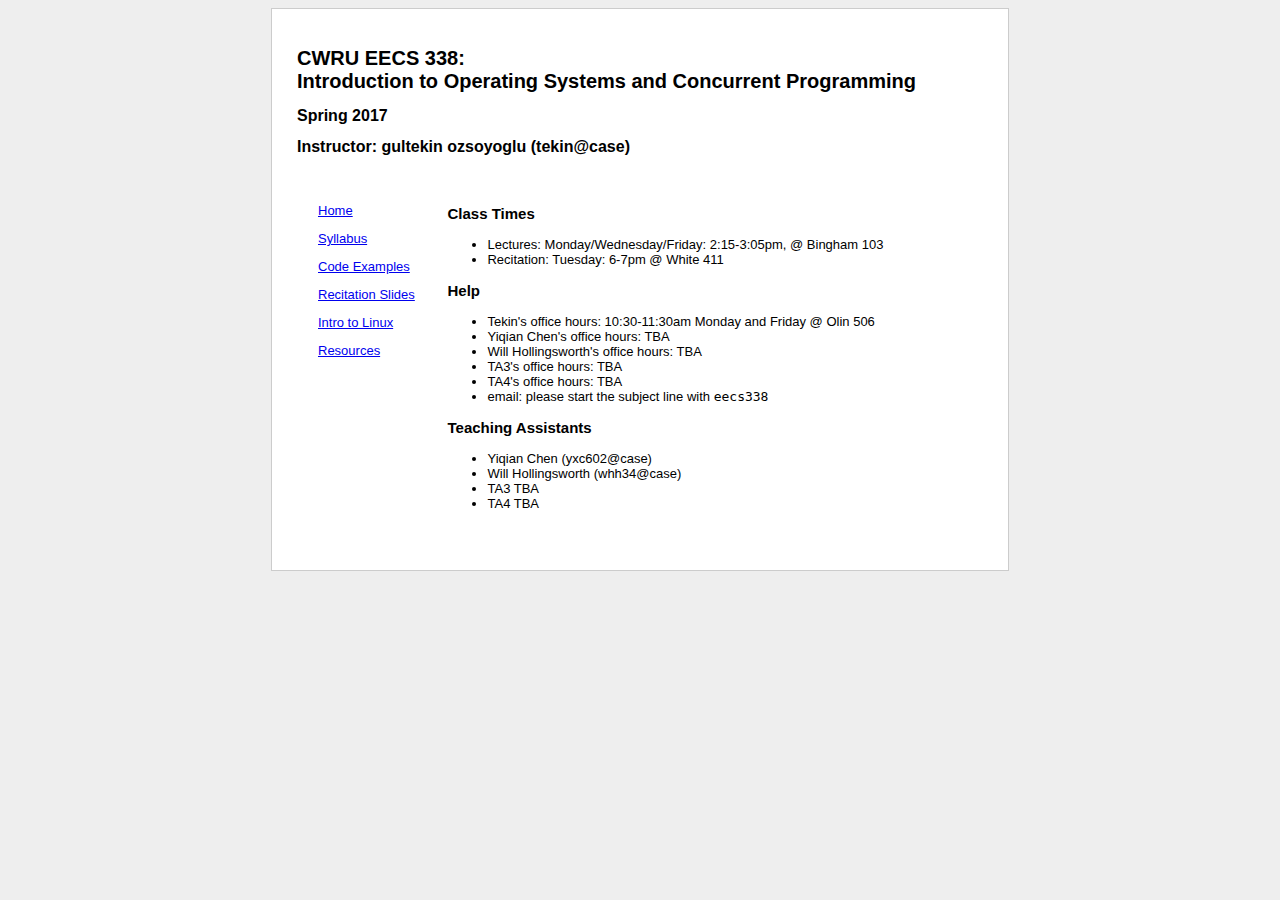
<file: index.html>
<!DOCTYPE html>
<html>
<head>
	<title>CWRU EECS 338</title>
	<link href="base-style.css" rel="stylesheet" type="text/css"/>
	<script type="text/javascript" src="nav.js"></script>
</head>
<body onLoad="nav('nav')">
<center>
	<div class="content">
		<div>
			<h1>CWRU EECS 338: <br>Introduction to Operating Systems and Concurrent Programming</h1>

			<h2>Spring 2017</h2>
            
            <h2>Instructor: gultekin ozsoyoglu (tekin@case)</h2>
            
		</div>
		<div>
			<table cellspacing="20px">
				<COLGROUP width="20%"/>
				<COLGROUP width="80%"/>
				<tr>
					<td id="nav" valign="top"></td>
					<td valign="top">
                        <h3>Class Times</h3>
                        <ul>
                            <li>Lectures: Monday/Wednesday/Friday: 2:15-3:05pm, @ Bingham 103</li>
                            <li>Recitation: Tuesday: 6-7pm @ White 411</li>                   
                        </ul>
                        <h3>Help</h3>
                        <ul>
                            <li>Tekin's office hours: 10:30-11:30am Monday and Friday @ Olin 506</li>
                            <li>Yiqian Chen's office hours: TBA</li>
                            <li>Will Hollingsworth's office hours: TBA</li> 
                            <li>TA3's office hours: TBA</li> 
			    <li>TA4's office hours: TBA</li>
                            <li>email: please start the subject line with <span style="font-family: monospace;">eecs338</span></li>
                        </ul>
                        <h3>Teaching Assistants</h3>
                        <ul>
                            <li>Yiqian Chen (yxc602@case)</li>
                            <li>Will Hollingsworth (whh34@case)</li>
                            <li>TA3 TBA</li>
			    <li>TA4 TBA</li>
                        </ul>
						<!--
						<h3>Recitation 7: ??</h3>
						<p>2015-03-03</p>
						<p>
							
						</p>
						-->
						<!--
						<h3>Recitation 6: Monitors</h3>
						<p>2015-02-24</p>
						<p>
							
						</p>
						-->
						<!--
						<h3>Recitation 5: Mutexes, Binary, and Non-binary Semaphores</h3>
						<p>2015-02-17</p>
						<p>
							
						</p>
						-->
						<!--
						<h3>Recitation 4: Named and Unnamed Pipes</h3>
						<p>2015-02-10</p>
						<p>
							
						</p>
						-->
            <!--
						<h3>Recitation 3: Source Code, Makefiles, and System calls: fork and exec</h3>
						<p>2015-02-03</p>
						<p>
							
						</p>
					   -->
            <!--
						<h3>Recitation 2: Basic knowledge about C and linux</h3>
						<p>2015-01-27</p>
						<p>
							
						</p>
            -->
            <!--
						<h3>Recitation 1: Introduction to EECS 338 and how to be successful in the course</h3>
						<p>2015-01-20</p>
						<p>
							
						</p>
            -->
            <!--
                        <h3>Recitation Examples</h3>
                        <p>
                            Examples from recitations will be uploaded to <a href=https://github.com/cwru-eecs338/cwru-eecs338.github.com/tree/master/relevant%20materials>GitHub</a>. Additional lecture notes, when made available, will be found on this page.
                        </p>


						<h3>Summary</h3>

						<p>
							This site will be updated with materials for the course during the
							semester.
							Currently, any code will be hosted at <a
								href="https://github.com/cwru-eecs338">GitHub</a>
							for easy access. </p>
            -->
					</td>
				</tr>
			</table>
		</div>
	</div>
</center>
</body>
</html>
</file>
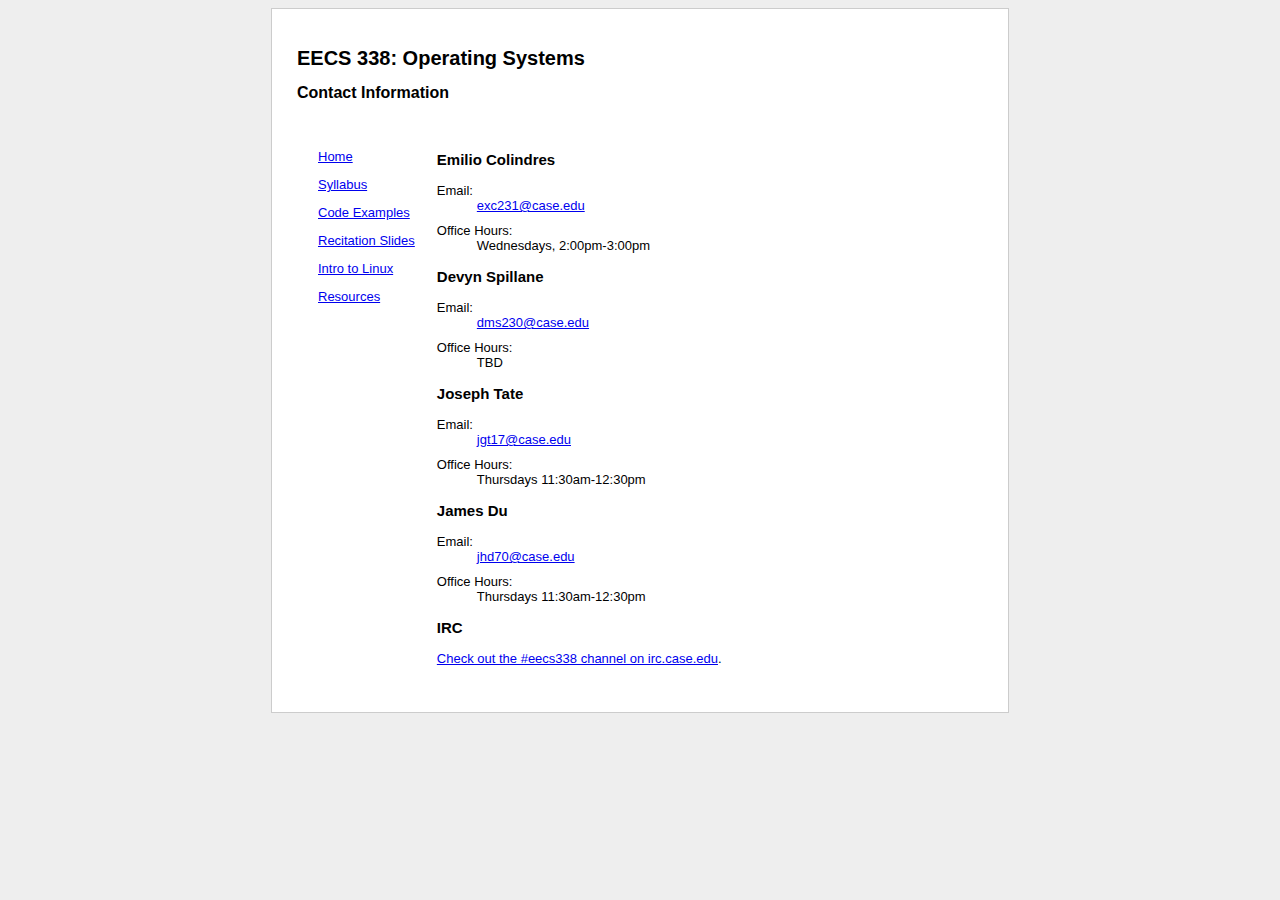
<file: contact.html>
<!DOCTYPE html>
<html>
<head>
	<title>EECS 338, Fall 2015: Contact Info</title>
	<link href="base-style.css" rel="stylesheet" type="text/css"/>
	<script type="text/javascript" src="nav.js"></script>
</head>
<body onLoad="nav('nav')">
<center>
	<div class="content">
		<div>
			<h1>EECS 338: Operating Systems</h1>

			<h2>Contact Information</h2>
		</div>
		<div>
			<table cellspacing="20px">
				<COLGROUP width="20%"/>
				<COLGROUP width="80%"/>
				<tr>
					<td id="nav" valign="top"></td>
					<td valign="top">
						<h3>Emilio Colindres</a></h3>
						<dl>
							<dt>Email:</dt>
							<dd><a href="mailto:exc231@case.edu">exc231@case.edu</a></dd>
							<dt>Office Hours:</dt>
							<dd>Wednesdays, 2:00pm-3:00pm</dd>
						</dl>
						<h3>Devyn Spillane</h3>
						<dl>
							<dt>Email:</dt>
							<dd><a href="mailto:dms230@case.edu">dms230@case.edu</a></dd>
							<dt>Office Hours:</dt>
							<dd>TBD</dd>
						</dl>
						<h3>Joseph Tate</h3>
						<dl>
							<dt>Email:</dt>
							<dd><a href="mailto:jgt17@case.edu">jgt17@case.edu</a></dd>
							<dt>Office Hours:</dt>
							<dd>Thursdays 11:30am-12:30pm</dd>
						</dl>
						<h3>James Du</h3>
						<dl>
							<dt>Email:</dt>
							<dd><a href="mailto:jhd70@case.edu">jhd70@case.edu</a></dd>
							<dt>Office Hours:</dt>
							<dd>Thursdays 11:30am-12:30pm</dd>
						</dl>
						<h3>IRC</h3>
						<a href="http://widget.mibbit.com/?server=irc.case.edu&channel=%23eecs338">Check
							out the #eecs338 channel on irc.case.edu</a>.
					</td>
				</tr>
			</table>
		</div>
	</div>
</center>
</body>
</html>
</file>
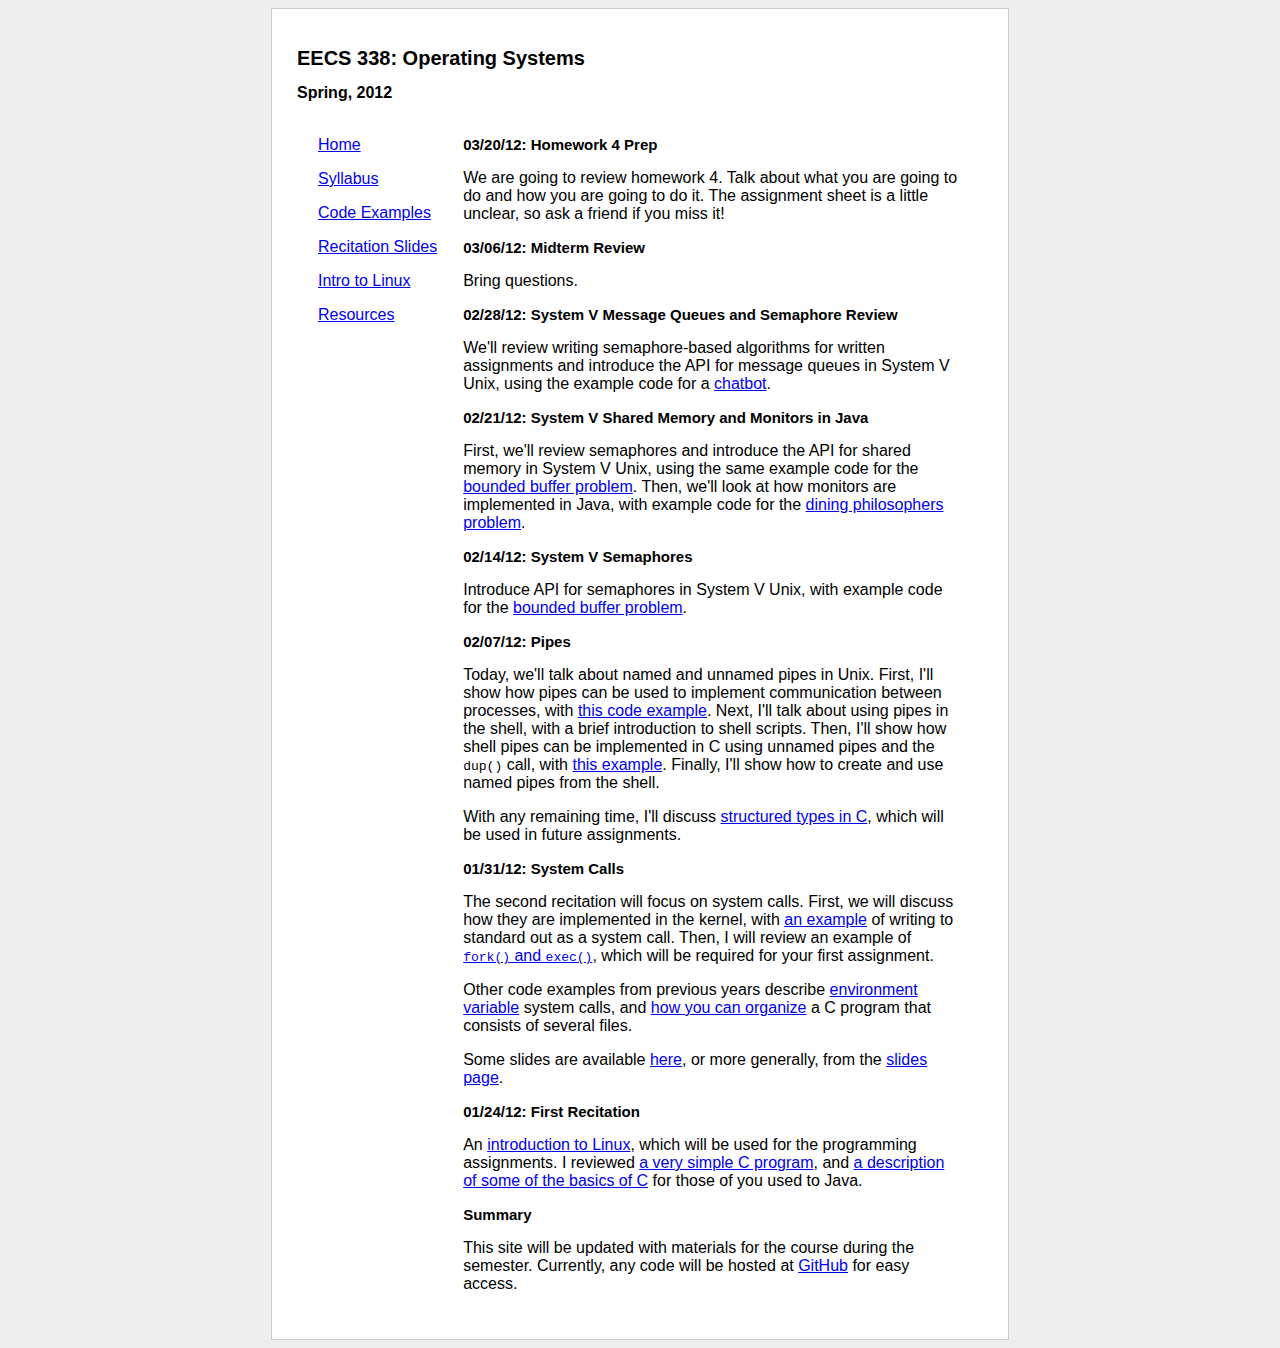
<file: index-spring2012.html>
<html>
    <head>
        <title>EECS 338, Spring 2012</title>
        <link href="base-style.css" rel="stylesheet" type="text/css" />
        <script type="text/javascript" src="nav.js"></script>
    </head>
    <body onLoad="nav('nav')">
        <center>
        <div class="content">
            <div>
              <h1>EECS 338: Operating Systems</h1>
              <h2>Spring, 2012</h2>
            </div>
            <div>
                <table cellspacing="20px">
                    <COLGROUP width="20%" />
                    <COLGROUP width="80%" />
                    <tr>
                        <td id="nav" valign="top"></td>
                        <td valign="top">
<!--
<h3>03/29/11: Java Threading</h3>
<p>
Java version of the Readers-Writers simulation is posted
<a href="https://github.com/cwru-eecs338/JavaThreader" >here</a>.
</p>
<h3>03/28/11: POSIX</h3>
<p>
Example using POSIX Semaphores and POSIX Threads Posted
<a href="https://github.com/cwru-eecs338/PosixExample">here</a>.
</p>
-->
<h3>03/20/12: Homework 4 Prep</h3>
<p>
We are going to review homework 4. Talk about what you are going to do and how
you are going to do it. The assignment sheet is a little unclear, so ask a
friend if you miss it!
</p>
<h3>03/06/12: Midterm Review</h3>
<p>
Bring questions.
</p>
<h3>02/28/12: System V Message Queues and Semaphore Review</h3>
<p>
We'll review writing semaphore-based algorithms for written assignments and introduce the API for message queues in
System V Unix, using the example code for a
<a href="https://github.com/cwru-eecs338/msg_chatbot">chatbot</a>.
</p>
<h3>02/21/12: System V Shared Memory and Monitors in Java</h3>
<p>
First, we'll review semaphores and introduce the API for shared memory in
System V Unix, using the same example code for the
<a href="https://github.com/cwru-eecs338/semaphores">bounded buffer problem</a>.
Then, we'll look at how monitors are implemented in Java, with example code for the
<a href="https://github.com/cwru-eecs338/java_monitors">dining philosophers problem</a>.
</p>
<h3>02/14/12: System V Semaphores</h3>
<p>
Introduce API for semaphores in System V Unix, with example code for the
 <a href="https://github.com/cwru-eecs338/semaphores">bounded buffer problem</a>.
</p>
<h3>02/07/12: Pipes</h3>
<p>
Today, we'll talk about named and unnamed pipes in Unix. First, I'll show how
pipes can be used to implement communication between processes, with
<a href="https://github.com/cwru-eecs338/mario_pipe">this code example</a>.
Next, I'll talk about using pipes in the shell, with a brief introduction to
shell scripts. Then, I'll show how shell pipes can be implemented in C using
unnamed pipes and the <code>dup()</code> call, with
<a href="https://github.com/cwru-eecs338/pipes">this example</a>. Finally, I'll
show how to create and use named pipes from the shell.
</p>
<p>
With any remaining time, I'll discuss
<a href="https://github.com/cwru-eecs338/structs_getpwuid">structured types in C</a>,
which will be used in future assignments.
</p>
<h3>01/31/12: System Calls</h3>
<p>
The second recitation will focus on system calls. First, we will discuss how they
are implemented in the kernel, with
<a href="https://github.com/cwru-eecs338/hello_syscalls">an example</a> of
writing to standard out as a system call. Then, I will review an example of
<a href="https://github.com/cwru-eecs338/fork_and_exec"><code>fork()</code> and
<code>exec()</code></a>,
which will be required for your first assignment.
</p>
<p>
Other code examples from previous years describe
<a href="https://github.com/cwru-eecs338/syscall_examples">environment variable</a>
system calls, and
<a href="https://github.com/cwru-eecs338/organization_example">how you can organize</a>
a C program that consists of several files.
</p>
<p>
Some slides are available <a href="slides/C_and_System_Calls.pdf">here</a>, or
more generally, from the <a href="slides.html">slides page</a>.
</p>

<h3>01/24/12: First Recitation</h3>
<p>An <a href="intro.html">introduction to Linux</a>, which will be used for the
programming assignments. I reviewed <a href="https://github.com/cwru-eecs338/hello338">a very simple C program</a>, and
<a href="https://github.com/cwru-eecs338/c_basics">a description of some of the basics of C</a> for those of you used
to Java.</p>

                            <h3>Summary</h3>
                            <p>
This site will be updated with materials for the course during the semester.
Currently, any code will be hosted at <a href="https://github.com/cwru-eecs338">GitHub</a>
for easy access.
                            </p>
                        </td>
                    </tr>
                </table>
            </div>
        </div>
      </center>
    </body>
</html>
</file>
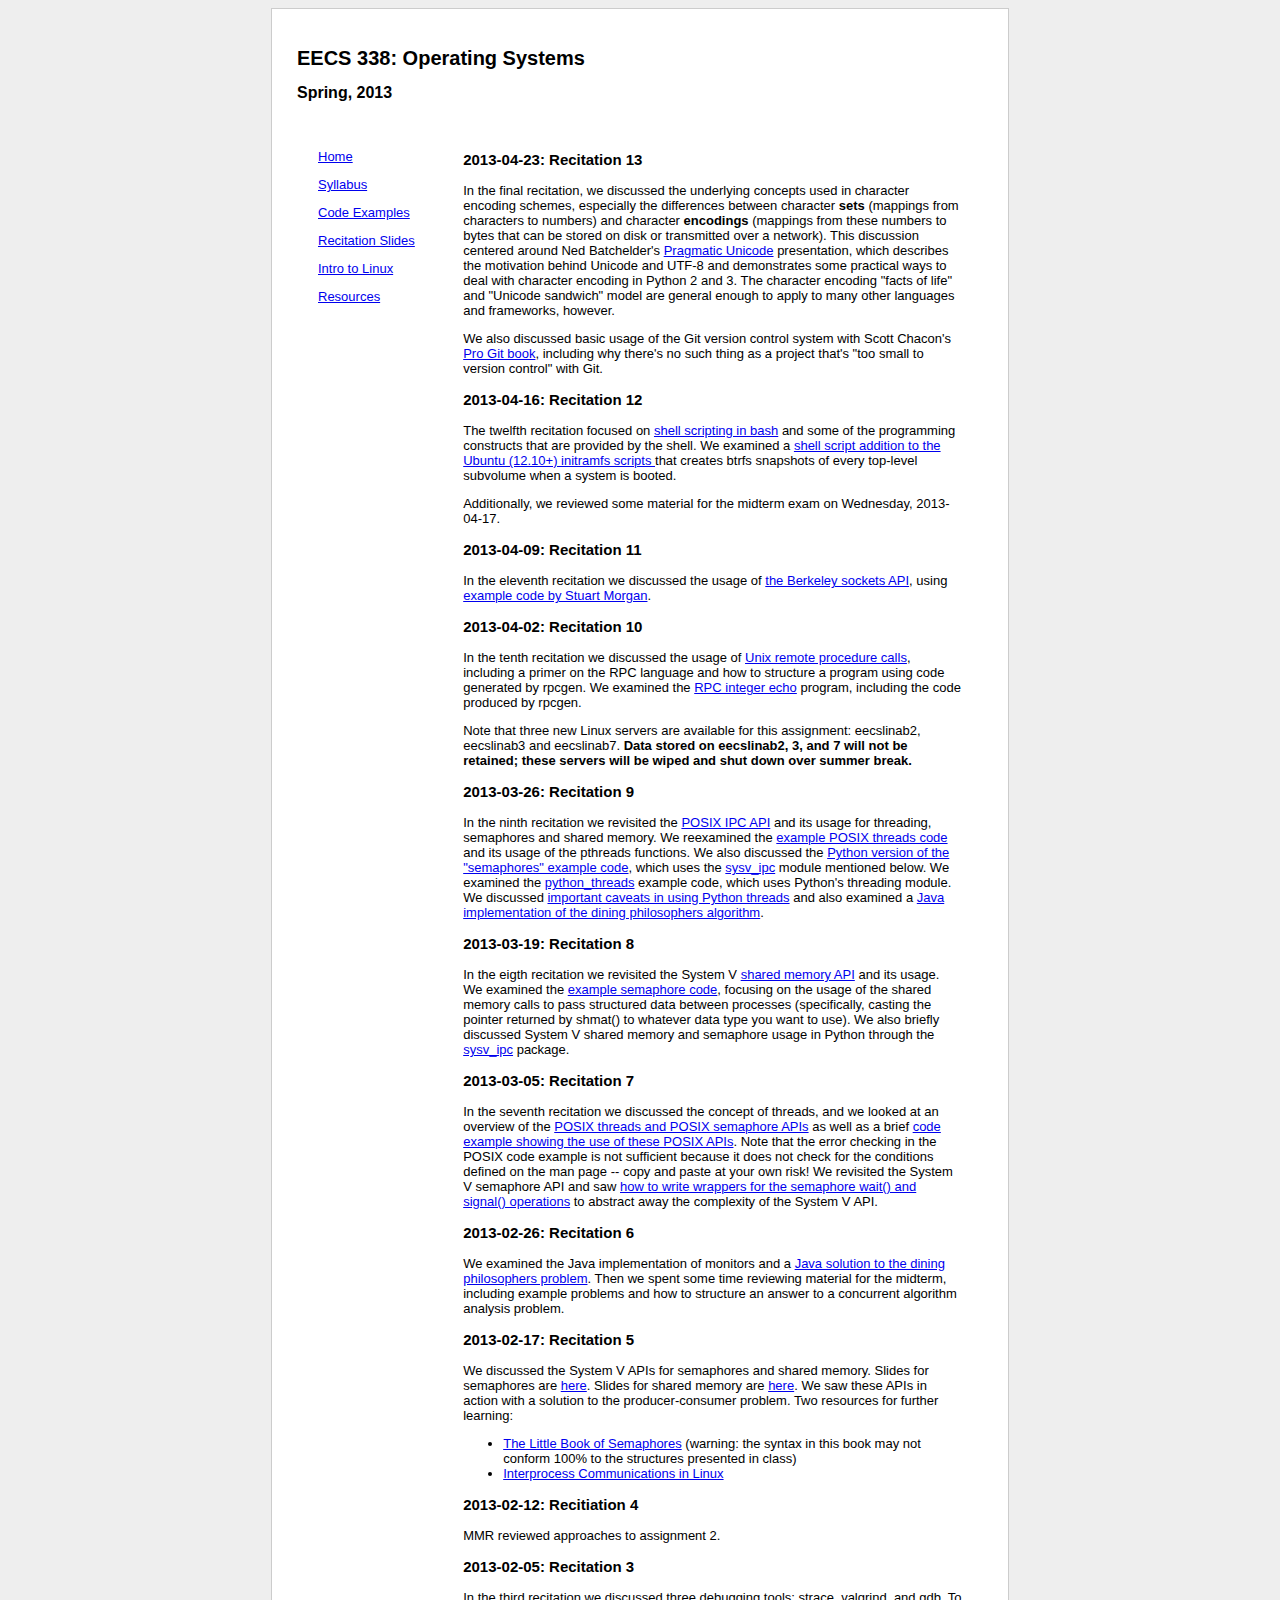
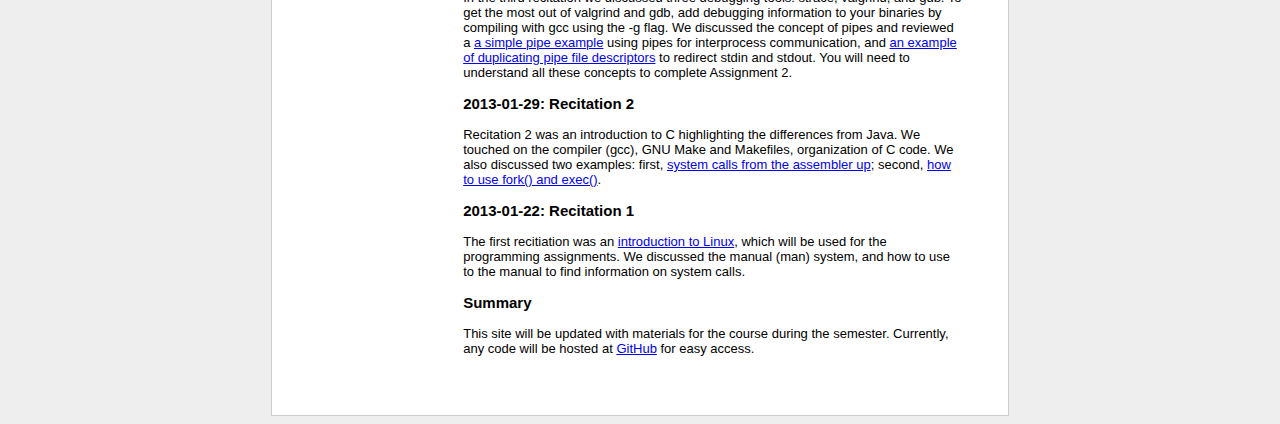
<file: index-spring2013.html>
<!DOCTYPE html>
<html>
<head>
	<title>EECS 338, Spring 2013</title>
	<link href="base-style.css" rel="stylesheet" type="text/css"/>
	<script type="text/javascript" src="nav.js"></script>
</head>
<body onLoad="nav('nav')">
<center>
	<div class="content">
		<div>
			<h1>EECS 338: Operating Systems</h1>

			<h2>Spring, 2013</h2>
		</div>
		<div>
			<table cellspacing="20px">
				<COLGROUP width="20%"/>
				<COLGROUP width="80%"/>
				<tr>
					<td id="nav" valign="top"></td>
					<td valign="top">
						<h3>2013-04-23: Recitation 13</h3>

						<p>
							In the final recitation, we discussed the underlying concepts used
							in character encoding schemes, especially the differences between
							character <strong>sets</strong> (mappings from characters to
							numbers) and character <strong>encodings</strong> (mappings from
							these numbers to bytes that can be stored on disk or transmitted
							over a network). This discussion centered around Ned Batchelder's
							<a href="http://nedbatchelder.com/text/unipain.html">Pragmatic
							Unicode</a> presentation, which describes the motivation behind
							Unicode and UTF-8 and demonstrates some practical ways to deal with
							character encoding in Python 2 and 3. The character encoding
							&quot;facts of life&quot; and &quot;Unicode sandwich&quot; model are
							general enough to apply to many other languages and frameworks,
							however.
						</p>

						<p>
							We also discussed basic usage of the Git version control system
							with Scott Chacon's <a href="http://git-scm.com/book">Pro Git
							book</a>, including why there's no such thing as a project that's
							&quot;too small to version control&quot; with Git.
						</p>

						<h3>2013-04-16: Recitation 12</h3>

						<p>
							The twelfth recitation focused on <a
								href="slides/shell-programming.pdf">shell scripting in bash</a>
							and some of the programming constructs that are provided by the
							shell. We examined a <a href="https://github.com/mruffalo/btrfs-snapshot-boot">
							shell script addition to the Ubuntu (12.10+) initramfs scripts
							</a>that creates btrfs snapshots of every top-level subvolume when
							a system is booted.
						</p>

						<p>
							Additionally, we reviewed some material for the midterm exam on
							Wednesday, 2013-04-17.
						</p>

						<h3>2013-04-09: Recitation 11</h3>

						<p>
							In the eleventh recitation we discussed the usage of <a
								href="slides/sockets.pdf">the Berkeley sockets API</a>, using
							<a href="https://github.com/cwru-eecs338/sockets">example code by
								Stuart Morgan</a>.
						</p>

						<h3>2013-04-02: Recitation 10</h3>

						<p>
							In the tenth recitation we discussed the usage of <a
								href="slides/remote-procedure-calls.pdf">Unix remote procedure
							calls</a>, including
							a primer on the RPC language and how to structure a program using
							code generated by rpcgen. We examined the
							<a href="https://github.com/cwru-eecs338/RPC-Integer-Echo">RPC
								integer echo</a> program, including the code produced
							by rpcgen.
						</p>

						<p>
							Note that three new Linux servers are available for this assignment:
							eecslinab2, eecslinab3 and eecslinab7.
							<span style="font-weight: bold;">Data stored on eecslinab2, 3, and 7 will not be retained; these servers will be wiped and shut down over summer break.</span>
						</p>

						<h3>2013-03-26: Recitation 9</h3>

						<p>
							In the ninth recitation we revisited the <a
								href="slides/posix-ipc.pdf">POSIX IPC API</a> and its usage for
							threading, semaphores and shared memory. We reexamined the <a
								href="https://github.com/cwru-eecs338/PosixExample">example
							POSIX threads code</a> and its usage of the pthreads functions. We
							also discussed the <a
								href="https://github.com/cwru-eecs338/python_semaphores">Python
							version of the &quot;semaphores&quot; example code</a>, which uses
							the <a href="http://semanchuk.com/philip/sysv_ipc/">sysv_ipc</a>
							module mentioned below. We examined the <a
								href="https://github.com/cwru-eecs338/python_threads">python_threads</a>
							example code, which uses Python's threading module. We discussed <a
								href="http://wiki.python.org/moin/GlobalInterpreterLock">important
							caveats in using Python threads</a> and also examined a <a
								href="https://github.com/cwru-eecs338/java_monitors">Java
							implementation of the dining philosophers algorithm</a>. </p>

						<h3>2013-03-19: Recitation 8</h3>

						<p>
							In the eigth recitation we revisited the System V <a
								href="slides/shared-memory.pdf">shared memory API</a> and its
							usage. We examined the <a
								href="https://github.com/cwru-eecs338/semaphores">example
							semaphore code</a>, focusing on the usage of the shared memory calls
							to pass structured data between processes (specifically, casting the
							pointer returned by shmat() to whatever data type you want to use).
							We also briefly discussed System V shared memory and semaphore usage
							in Python through the <a
								href="http://semanchuk.com/philip/sysv_ipc/">sysv_ipc</a>
							package. </p>

						<h3>2013-03-05: Recitation 7</h3>

						<p>
							In the seventh recitation we discussed the concept of threads, and
							we looked at an overview of the <a
								href="https://docs.google.com/present/view?id=d37b66n_4d93jp2g5">POSIX
							threads and POSIX semaphore APIs</a> as well as a brief <a
								href="https://github.com/cwru-eecs338/PosixExample">code example
							showing the use of these POSIX APIs</a>. Note that the error
							checking in the POSIX code example is not sufficient because it does
							not check for the conditions defined on the man page -- copy and
							paste at your own risk! We revisited the System V semaphore API and
							saw <a
								href="https://docs.google.com/present/view?id=d37b66n_5c85qskgc">how
							to write wrappers for the semaphore wait() and signal()
							operations</a> to abstract away the complexity of the System V API.
						</p>

						<h3>2013-02-26: Recitation 6</h3>

						<p>
							We examined the Java implementation of monitors and a <a
								href="https://github.com/cwru-eecs338/java_monitors">Java
							solution to the dining philosophers problem</a>. Then we spent some
							time reviewing material for the midterm, including example problems
							and how to structure an answer to a concurrent algorithm analysis
							problem.

						<p>

						<h3>2013-02-17: Recitation 5</h3>

						<p>
							We discussed the System V APIs for semaphores and shared memory.
							Slides for semaphores are <a
								href="http://cwru-eecs338.github.com/slides/05Semaphores.sxi.pdf">here</a>.
							Slides for shared memory are <a
								href="http://cwru-eecs338.github.com/slides/06SharedMem.sxi.pdf">here</a>.
							We saw these APIs in action with a solution to the producer-consumer
							problem. Two resources for further learning:
						<ul>
							<li><a href="http://www.greenteapress.com/semaphores/">The Little
								Book of Semaphores</a> (warning: the syntax in this book may not
								conform 100% to the structures presented in class)
							</li>
							<li>
								<a href="http://www.amazon.com/Interprocess-Communications-Linux-Nooks-Crannies/dp/0130460427">Interprocess
									Communications in Linux</a></li>
						</ul>
						</p>
						<h3>2013-02-12: Recitiation 4</h3>

						<p>
							MMR reviewed approaches to assignment 2. </p>

						<h3>2013-02-05: Recitation 3</h3>

						<p>
							In the third recitation we discussed three debugging tools: strace,
							valgrind, and gdb. To get the most out of valgrind and gdb, add
							debugging information to your binaries by compiling with gcc using
							the -g flag. We discussed the concept of pipes and reviewed a <a
								href="https://github.com/cwru-eecs338/mario_pipe">a simple pipe
							example</a> using pipes for interprocess communication, and <a
								href="https://github.com/cwru-eecs338/pipes">an example of
							duplicating pipe file descriptors</a> to redirect stdin and stdout.
							You will need to understand all these concepts to complete
							Assignment 2. </p>

						<h3>2013-01-29: Recitation 2</h3>

						<p>
							Recitation 2 was an introduction to C highlighting the differences
							from Java. We touched on the compiler (gcc), GNU Make and Makefiles,
							organization of C code. We also discussed two examples: first, <a
								href="https://github.com/cwru-eecs338/hello_syscalls">system
							calls from the assembler up</a>; second, <a
								href="https://github.com/cwru-eecs338/fork_and_exec">how to use
							fork() and exec()<a/>.
						</p>


						<h3>2013-01-22: Recitation 1</h3>

						<p>
							The first recitiation was an <a href="intro.html">introduction to
							Linux</a>, which will be used for the programming assignments. We
							discussed the manual (man) system, and how to use to the manual to
							find information on system calls. </p>

						<h3>Summary</h3>

						<p>
							This site will be updated with materials for the course during the
							semester.
							Currently, any code will be hosted at <a
								href="https://github.com/cwru-eecs338">GitHub</a>
							for easy access. </p>
					</td>
				</tr>
			</table>
		</div>
	</div>
</center>
</body>
</html>
</file>
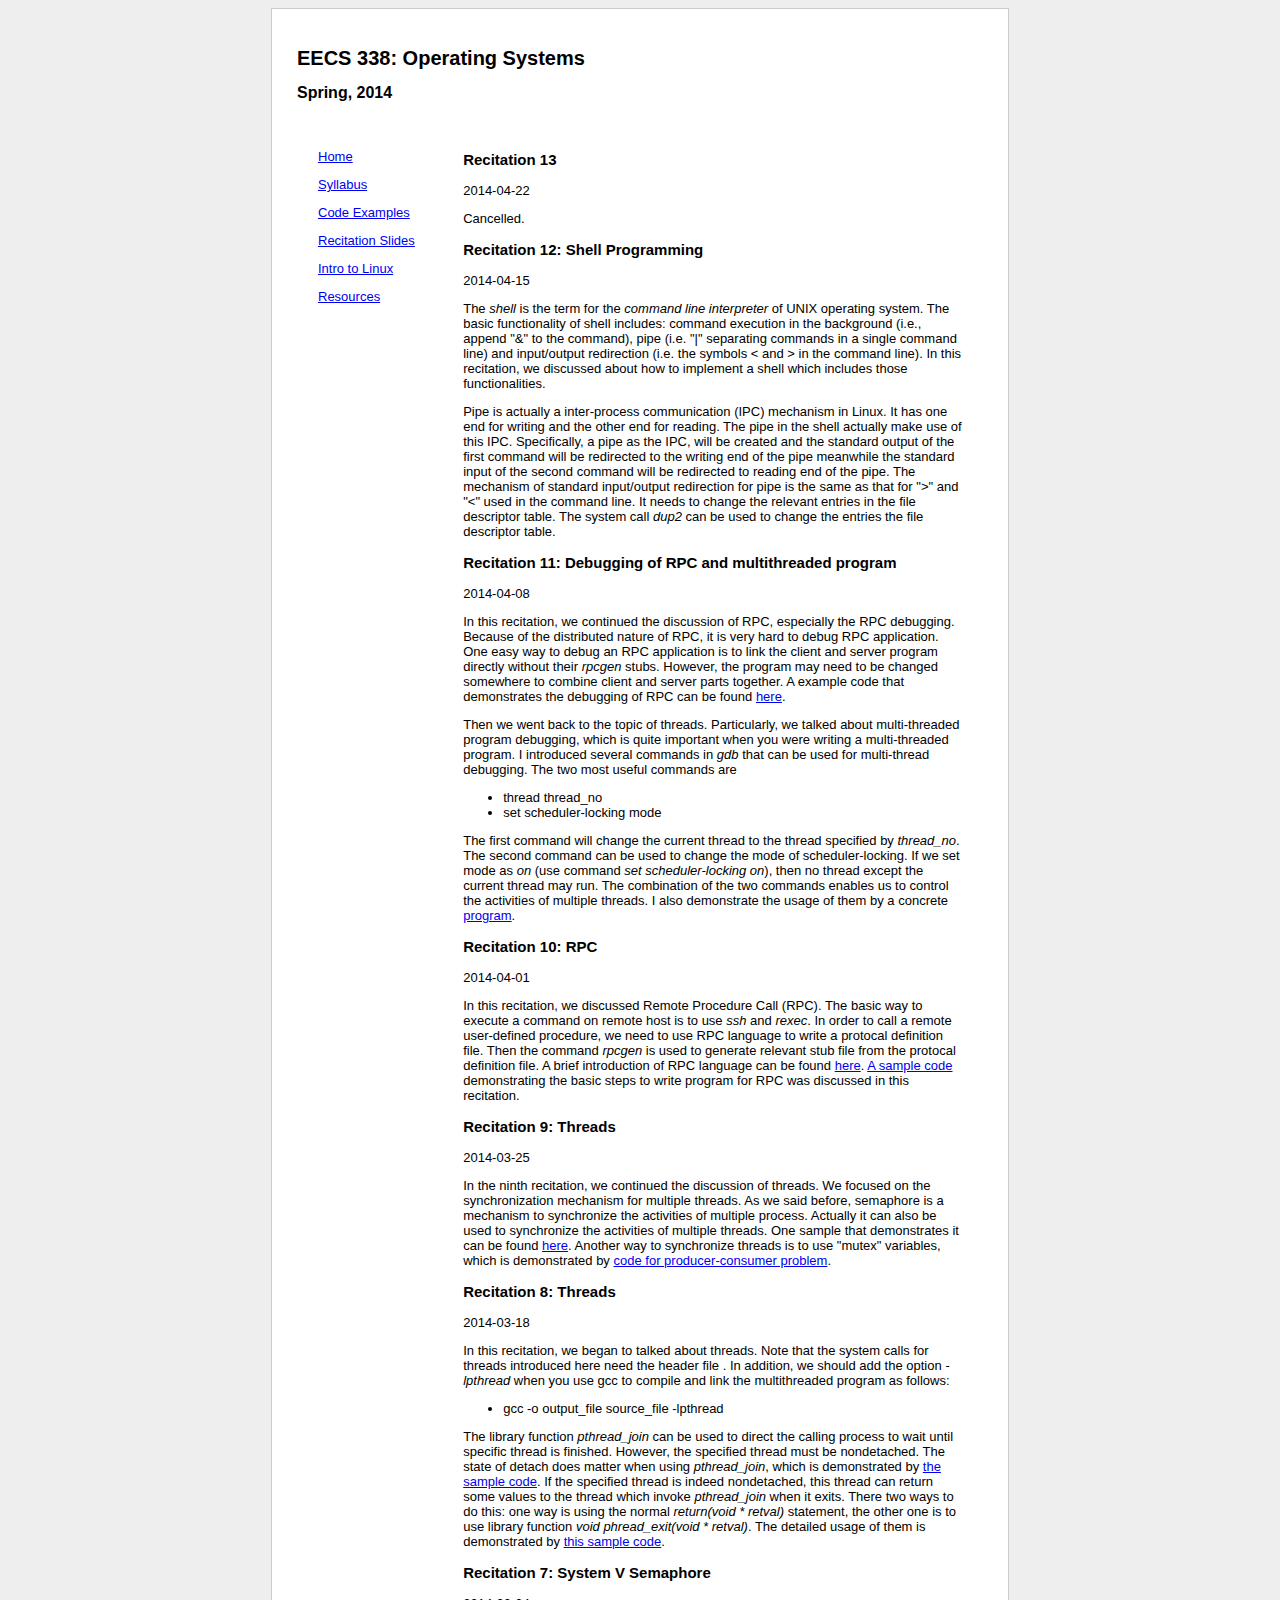
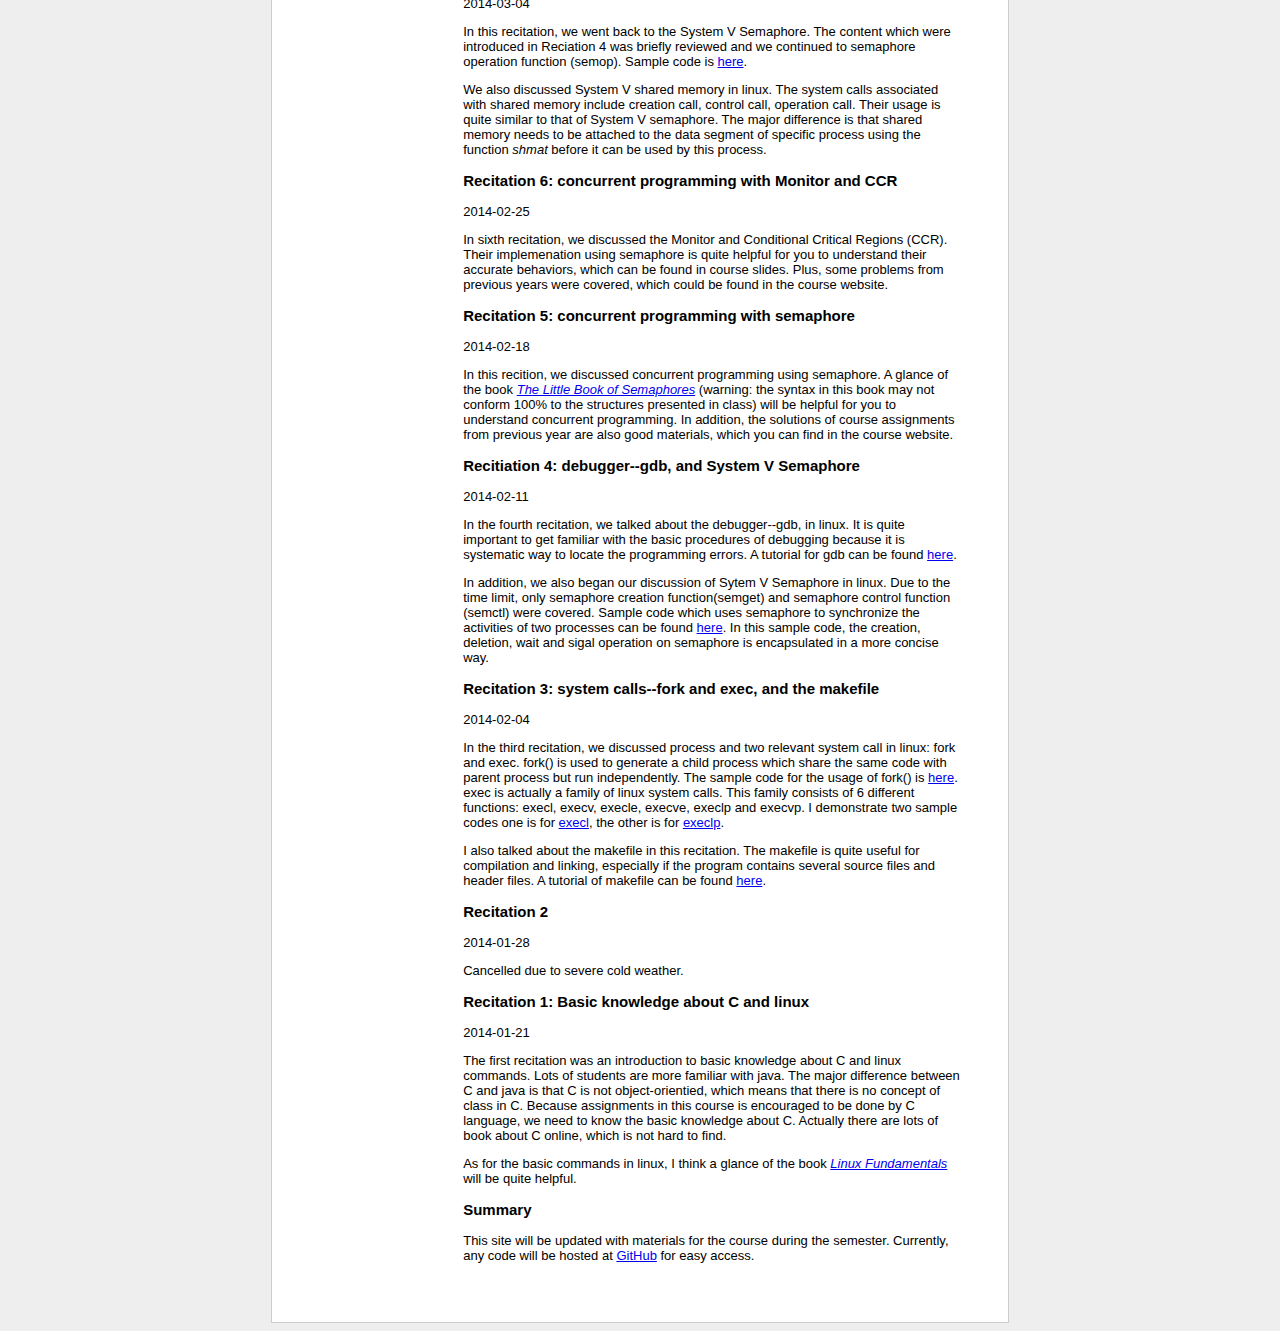
<file: index-spring2014.html>
<!DOCTYPE html>
<html>
<head>
	<title>EECS 338, Spring 2014</title>
	<link href="base-style.css" rel="stylesheet" type="text/css"/>
	<script type="text/javascript" src="nav.js"></script>
</head>
<body onLoad="nav('nav')">
<center>
	<div class="content">
		<div>
			<h1>EECS 338: Operating Systems</h1>

			<h2>Spring, 2014</h2>
		</div>
		<div>
			<table cellspacing="20px">
				<COLGROUP width="20%"/>
				<COLGROUP width="80%"/>
				<tr>
					<td id="nav" valign="top"></td>
					<td valign="top">
						<h3>Recitation 13</h3>
						<p>2014-04-22</p>
						<p>
							Cancelled.
						</p>
						
						<h3>Recitation 12: Shell Programming</h3>
						<p>2014-04-15</p>
						<p>
							The <i>shell</i> is the term for the <i>command line interpreter</i> of UNIX operating system. The basic functionality of shell includes: command execution in the 
							background (i.e., append "&" to the command), pipe (i.e. "|" separating commands in a single command line) and input/output redirection (i.e. the symbols < and > in the command line).
							In this recitation, we discussed about how to implement a shell which includes those functionalities.
							
							
						</p>
							Pipe is actually a inter-process communication (IPC) mechanism in Linux. It has one end for writing and the other end for reading. The pipe in the shell actually make use of this IPC.
							Specifically, a pipe as the IPC, will be created and the standard output of the first command will be redirected to the writing end of the pipe meanwhile the standard input of the second command
							will be redirected to reading end of the pipe. The mechanism of standard input/output redirection for pipe is the same as that for ">" and "<" used in the command line. It needs to change the 
							relevant entries in the file descriptor table. The system call <i>dup2</i> can be used to change the entries the file descriptor table.
						<p>
								
						</p>
						
						<h3>Recitation 11: Debugging of RPC and multithreaded program</h3>
						<p>2014-04-08</p>
						<p>
							In this recitation, we continued the discussion of RPC, especially the RPC debugging. Because of the distributed nature of RPC, it is very hard to debug RPC application. One easy way to debug an RPC application
							is to link the client and server program directly without their <i>rpcgen</i> stubs. However, the program may need to be changed somewhere to combine client and server parts together. A example code that demonstrates 
							the debugging of RPC can be found <a href="https://github.com/cwru-eecs338/RPC_debugging">here</a>. 	
						</p>
						
						<p>
							Then we went back to the topic of threads. Particularly, we talked about multi-threaded program debugging, which is quite important when you were writing a multi-threaded program. 
							I introduced several commands in <i>gdb</i> that can be used for multi-thread debugging. The two most useful commands are 
							<ul>
							<li>thread thread_no</li>
							<li>set scheduler-locking mode</li>
							</ul>
							The first command will change the current thread to the thread specified by <i>thread_no</i>. The second command can be used to change the mode of scheduler-locking. If we set mode 
							as <i>on</i> (use command <i>set scheduler-locking on</i>), 
							then no thread except the current thread may run. The combination of the two commands enables us to control the activities of multiple threads. I also demonstrate the usage of them by a concrete 
							<a href="https://github.com/cwru-eecs338/thread_syn_semaphore">program</a>.
							
						</p>
						
						
						<h3>Recitation 10: RPC</h3>
						<p>2014-04-01</p>
						<p>
							In this recitation, we discussed Remote Procedure Call (RPC). The basic way to execute a command on remote host
							is to use <i>ssh</i> and <i>rexec</i>. In order to call a remote user-defined procedure, we need to use RPC language to write a protocal 
							definition file. Then the command <i>rpcgen</i> is used to generate relevant stub file from the protocal definition file. A brief introduction of RPC language can 
							be found <a href="slides/remote-procedure-calls.pdf">here</a>. <a href="https://github.com/cwru-eecs338/RPC_sample_code">A sample code</a> demonstrating the basic 
							steps to write program for RPC was discussed in this recitation.
						</p>

						

						<h3>Recitation 9: Threads</h3>
						<p>2014-03-25</p>
						<p>
							In the ninth recitation, we continued the discussion of threads. We focused on the synchronization mechanism for multiple threads. 
							As we said before, semaphore is a mechanism to synchronize the activities of multiple process. Actually it can also be used to synchronize
							the activities of multiple threads. One sample that demonstrates it can be found <a href="https://github.com/cwru-eecs338/thread_syn_semaphore">here</a>.
							Another way to synchronize threads is to use "mutex" variables, which is demonstrated by <a href="https://github.com/cwru-eecs338/thread_syn_mutex">code for producer-consumer problem</a>.
						</p>
						
						
						<h3>Recitation 8: Threads</h3>
						<p>2014-03-18</p>
						<p>
							In this recitation, we began to talked about threads. Note that the system calls for threads introduced
							here need the header file <i><pthread.h></i>. In addition, we should add the option <i>-lpthread</i> when you use gcc to compile and link the multithreaded
								program as follows: 
								<ul>
								<li>gcc -o output_file source_file -lpthread</li>
								</ul>
					
						</p>
						<p>
							The library function <i>pthread_join</i> can be used to direct the calling process to wait until specific thread is finished. However, the specified thread must be nondetached. 
							The state of detach does matter when using 	<i>pthread_join</i>, which is demonstrated by <a href="https://github.com/cwru-eecs338/thread_detached">the sample code</a>.
							If the specified thread is indeed nondetached, this thread can return some values to the thread which invoke <i>pthread_join</i> when it exits.
							There two ways to do this: one way is using the normal <i>return(void * retval)</i> statement, the other one is to use library function
							<i>void phread_exit(void * retval)</i>. The detailed usage of them is demonstrated by <a href="https://github.com/cwru-eecs338/thread_return_value">this sample code</a>.
						</p>
						<h3>Recitation 7: System V Semaphore</h3>
						<p>2014-03-04</p>
						<p>
							In this recitation, we went back to the System V Semaphore. The content which were introduced in Reciation 4 
							was briefly reviewed and we continued to semaphore operation function (semop). Sample code is 
							<a href="https://github.com/cwru-eecs338/sample_code_semaphore">here</a>. 
						</p>
						
						<p>
							We also discussed System V shared memory in linux. The system calls associated with shared memory include creation call, 
							control call, operation call. Their usage is quite similar to that of System V semaphore. The major difference is that shared memory needs to be 
							attached to the data segment of specific process using the function <i>shmat</i> before it can be used by this process.
						</p>

						<h3>Recitation 6: concurrent programming with Monitor and CCR</h3>
						<p>2014-02-25</p>
						<p>
							In sixth recitation, we discussed the Monitor and Conditional Critical Regions (CCR). Their implemenation using semaphore 
							is quite helpful for you to understand their accurate behaviors, which can be found in course slides. Plus, some problems from previous years were 
							covered, which could be found in the course website.

						<p>

						<h3>Recitation 5: concurrent programming with semaphore</h3>
						<p>2014-02-18</p>

						<p>
						 In this recition, we discussed concurrent programming using semaphore. A glance of the book 
						 <a href="http://www.greenteapress.com/semaphores/"><i>The Little
								Book of Semaphores</i></a> (warning: the syntax in this book may not
								conform 100% to the structures presented in class) will be helpful for you to understand concurrent programming. In addition,
								the solutions of course assignments from previous year are also good materials, which you can find in the course website.
						</p>
						
						
						
						
						<h3>Recitiation 4: debugger--gdb, and System V Semaphore</h3>
						<p>2014-02-11</p>
						<p>
							In the fourth recitation, we talked about the debugger--gdb, in linux. It is quite important to get familiar with the basic
							 procedures of debugging because it is systematic way to locate the programming errors. A tutorial for gdb can be 
							 found <a href="http://cseweb.ucsd.edu/classes/fa09/cse141/tutorial_gcc_gdb.html">here</a>.
							</p>
							<p>
								In addition, we also began our discussion of Sytem V Semaphore in linux. Due to the time limit, only semaphore creation function(semget) and
								semaphore control function (semctl) were covered. Sample code which uses semaphore to synchronize the activities of two processes can be found 
							<a href="https://github.com/cwru-eecs338/sample_code_semaphore">here</a>. In this sample code, the creation, deletion, wait and sigal operation 
							on semaphore is encapsulated in a more concise way.
						</p>


						<h3>Recitation 3: system calls--fork and exec, and the makefile</h3>
						<p>2014-02-04</p>
						<p>
							In the third recitation, we discussed process and two relevant system call in linux: fork and exec.
							fork() is used to generate a child process which share the same code with parent process but run independently. 
							The sample code for the usage of fork() is <a href="https://github.com/cwru-eecs338/fork_sample_code">here</a>. exec is actually a family of 
							linux system calls. This family consists of 6 different functions: execl, execv, execle, execve, execlp and execvp. 
							I demonstrate two sample codes one is for <a href="https://github.com/cwru-eecs338/exec_sample_code">execl</a>, the other is 
							for <a href="https://github.com/cwru-eecs338/exec_sample_code">execlp</a>.
						</p>			
							
						<p>	
							I also talked about the makefile in this recitation. The makefile is quite useful for compilation and linking, especially 
							if the program contains several source files and header files. A tutorial of makefile can be found <a href="http://mrbook.org/tutorials/make/">here</a>.
						</p>
						
						

						<h3>Recitation 2</h3>
						<p>2014-01-28</p>
						<p>
							Cancelled due to severe cold weather.
						</p>


						<h3>Recitation 1: Basic knowledge about C and linux</h3>
						<p>2014-01-21</p>

						<p>
							The first recitation was an introduction to basic knowledge about 
							C and linux commands. Lots of students are more familiar with java. 
							The	major difference between C and java is that C is not object-orientied,
							which means that there is no concept of class in C. Because assignments in 
							this course is encouraged to be done by C language, we need to know the basic
							knowledge about C. Actually there are lots of book about C online, which is not hard to find.
							
							</p>
						<p>
							As for the basic commands in linux, I think a glance of the book <a href="relevant materials/Linux Fundamentals.pdf"><i>Linux Fundamentals</i></a> will be
							quite helpful.
						
								
						</p>
							
						


						<h3>Summary</h3>

						<p>
							This site will be updated with materials for the course during the
							semester.
							Currently, any code will be hosted at <a
								href="https://github.com/cwru-eecs338">GitHub</a>
							for easy access. </p>
					</td>
				</tr>
			</table>
		</div>
	</div>
</center>
</body>
</html>
</file>
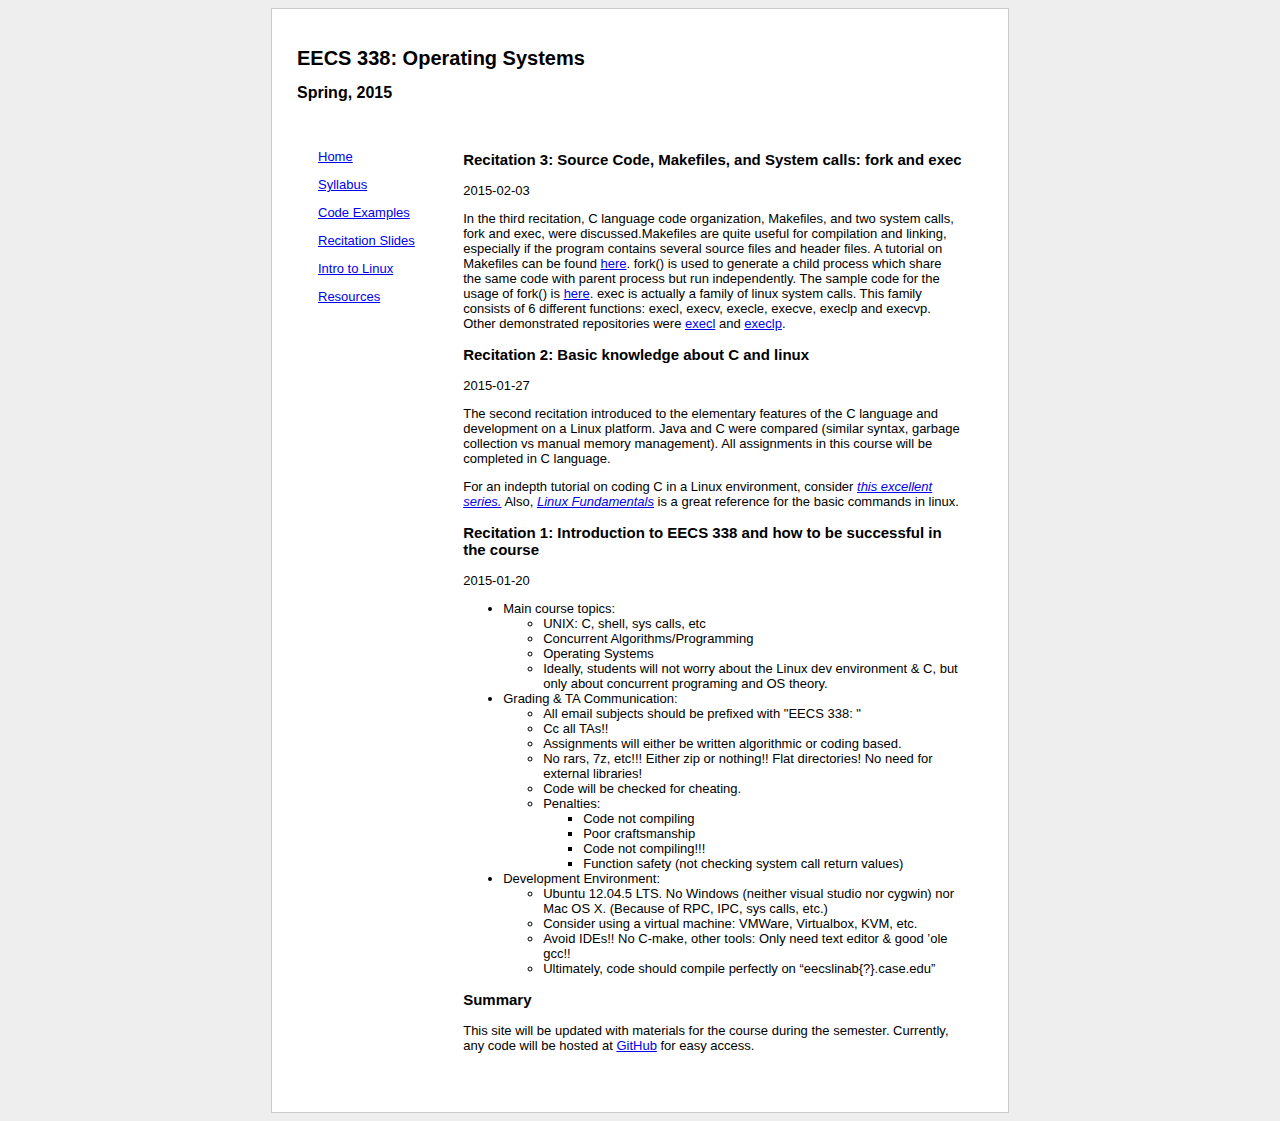
<file: index-spring2015.html>
<!DOCTYPE html>
<html>
<head>
	<title>EECS 338, Spring 2014</title>
	<link href="base-style.css" rel="stylesheet" type="text/css"/>
	<script type="text/javascript" src="nav.js"></script>
</head>
<body onLoad="nav('nav')">
<center>
	<div class="content">
		<div>
			<h1>EECS 338: Operating Systems</h1>

			<h2>Spring, 2015</h2>
		</div>
		<div>
			<table cellspacing="20px">
				<COLGROUP width="20%"/>
				<COLGROUP width="80%"/>
				<tr>
					<td id="nav" valign="top"></td>
					<td valign="top">
						<!--
						<h3>Recitation 7: ??</h3>
						<p>2015-03-03</p>
						<p>
							
						</p>
						-->
						<!--
						<h3>Recitation 6: Monitors</h3>
						<p>2015-02-24</p>
						<p>
							
						</p>
						-->
						<!--
						<h3>Recitation 5: Mutexes, Binary, and Non-binary Semaphores</h3>
						<p>2015-02-17</p>
						<p>
							
						</p>
						-->
						<!--
						<h3>Recitation 4: Named and Unnamed Pipes</h3>
						<p>2015-02-10</p>
						<p>
							
						</p>
						-->
						<h3>Recitation 3: Source Code, Makefiles, and System calls: fork and exec</h3>
						<p>2015-02-03</p>
						<p>
							In the third recitation, C language code organization, Makefiles, and two system calls, fork and exec, were discussed.Makefiles are quite useful for compilation and linking, especially if the program contains several source files and header files. 
							A tutorial on Makefiles can be found <a href="http://mrbook.org/tutorials/make/">here</a>.
							fork() is used to generate a child process which share the same code with parent process but run independently.
							The sample code for the usage of fork() is <a href="https://github.com/cwru-eecs338/fork_sample_code">here</a>. exec is actually a family of
							linux system calls. This family consists of 6 different functions: execl, execv, execle, execve, execlp and execvp.
							Other demonstrated repositories were <a href="https://github.com/cwru-eecs338/exec_sample_code">execl</a> and <a href="https://github.com/cwru-eecs338/exec_sample_code">execlp</a>.
						</p>
					
						<h3>Recitation 2: Basic knowledge about C and linux</h3>
						<p>2015-01-27</p>
						<p>
							The second recitation introduced to the elementary features of the
							C language and development on a Linux platform. Java and C were compared (similar syntax,
							garbage collection vs manual memory management). All assignments in this course will be completed in C language.
						</p>
						<p>
							For an indepth tutorial on coding C in a Linux environment, consider <a href="http://how-to.linuxcareer.com/c-development-on-linux-introduction"><i>this excellent series.</i></a>
							Also, <a href="relevant materials/Linux Fundamentals.pdf"><i>Linux Fundamentals</i></a> is a great reference
							for the basic commands in linux.
						</p>


						<h3>Recitation 1: Introduction to EECS 338 and how to be successful in the course</h3>
						<p>2015-01-20</p>

						<p>
							<ul>
							<li>Main course topics:<br></li>
							<ul>
							<li>UNIX: C, shell, sys calls, etc</li>
							<li>Concurrent Algorithms/Programming</li>
							<li>Operating Systems</li>
							<li>Ideally, students will not worry about the Linux dev environment &amp; C, but only about concurrent programing and OS theory.</li>
							</ul>
							<li>Grading & TA Communication:<br></li>
							<ul>
							<li>All email subjects should be prefixed with "EECS 338: "</li>
							<li>Cc all TAs!!</li>
							<li>Assignments will either be written algorithmic or coding based.</li>
							<li>No rars, 7z, etc!!! Either zip or nothing!! Flat directories! No need for external libraries!</li>
							<li>Code will be checked for cheating.</li>
							<li>Penalties: </li>
							<ul>
							<li>Code not compiling</li>
							<li>Poor craftsmanship</li>
							<li>Code not compiling!!!</li>
							<li>Function safety (not checking system call return values)</li>
							</ul>
							</ul>
							<li>Development Environment:<br></li>
							<ul>
							<li>Ubuntu 12.04.5 LTS. No Windows (neither visual studio nor cygwin) nor Mac OS X. (Because of RPC, IPC, sys calls, etc.)</li>
							<li>Consider using a virtual machine: VMWare, Virtualbox, KVM, etc.</li>
							<li>Avoid IDEs!! No C-make, other tools: Only need text editor &amp; good &#8217;ole gcc!!</li>
							<li>Ultimately, code should compile perfectly on &#8220;eecslinab{?}.case.edu&#8221;</li>
							</ul>
							</ul>
						</p>




						<h3>Summary</h3>

						<p>
							This site will be updated with materials for the course during the
							semester.
							Currently, any code will be hosted at <a
								href="https://github.com/cwru-eecs338">GitHub</a>
							for easy access. </p>
					</td>
				</tr>
			</table>
		</div>
	</div>
</center>
</body>
</html>
</file>
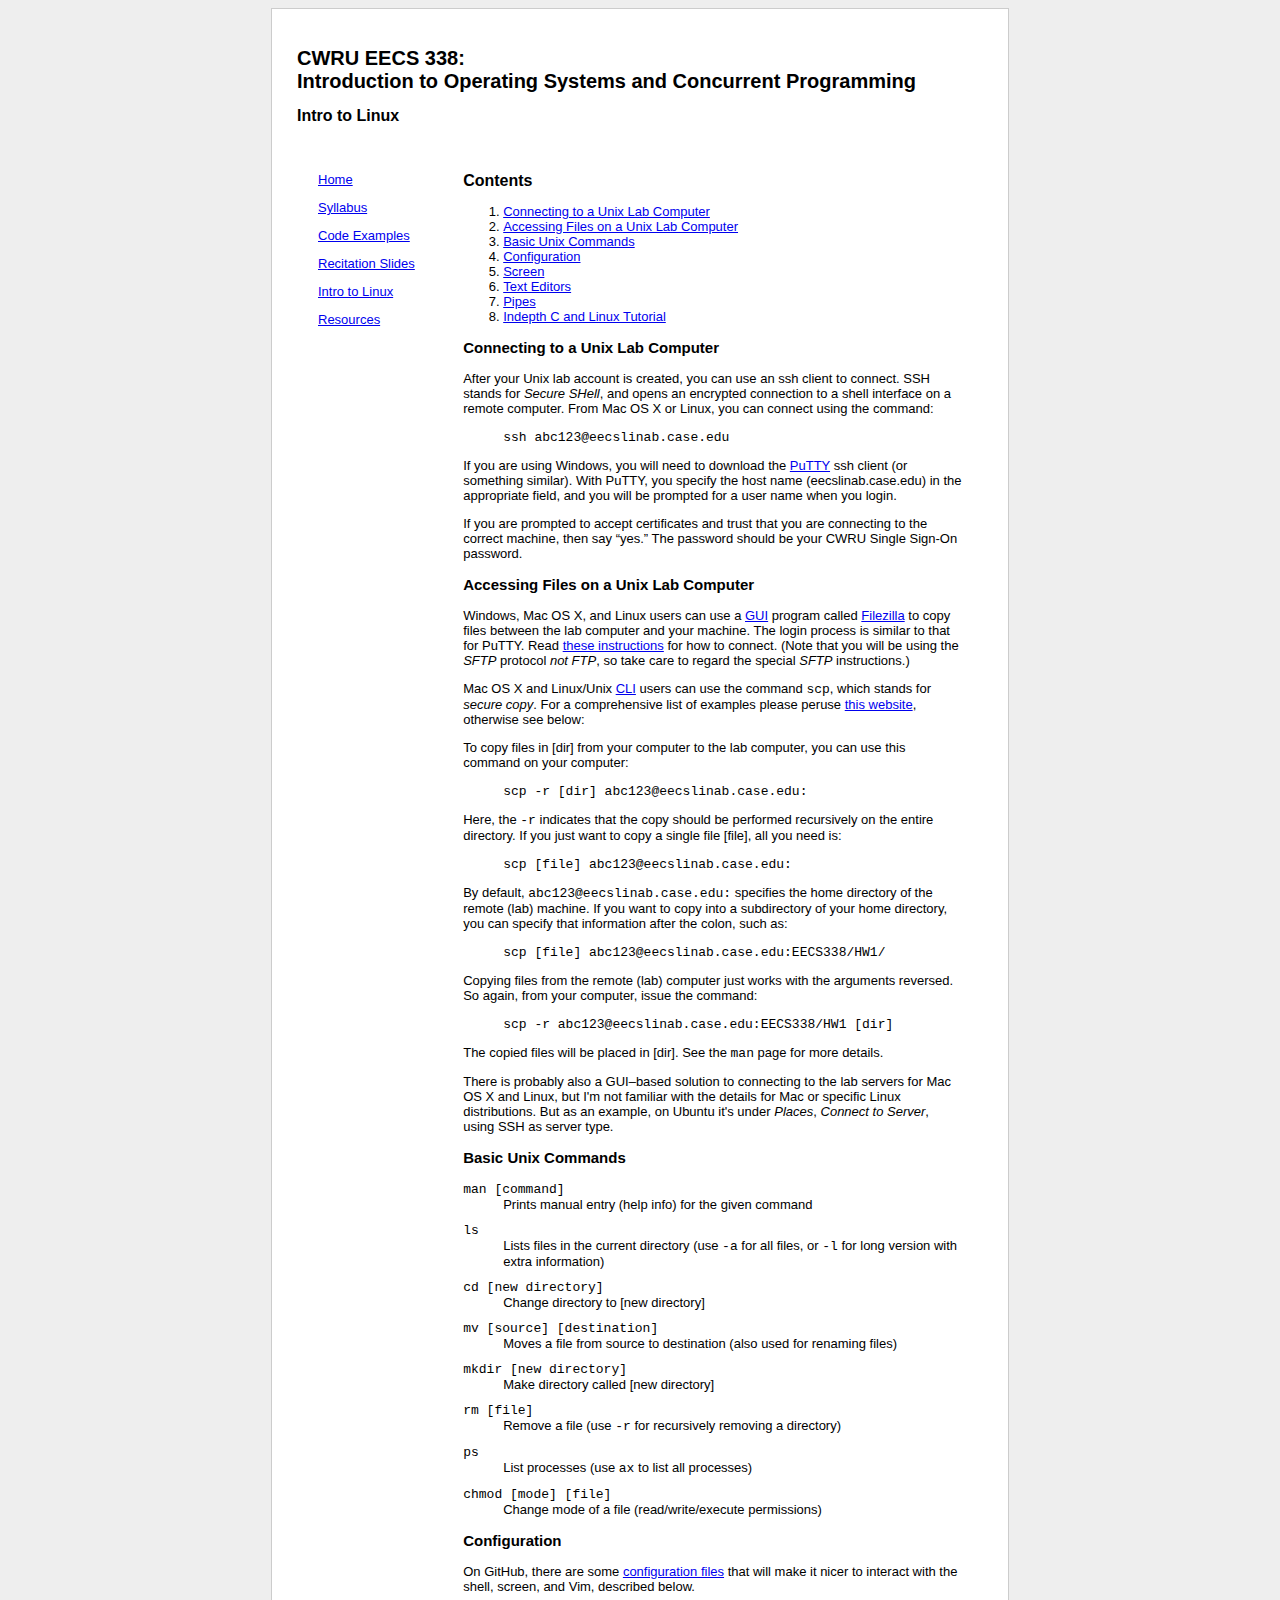
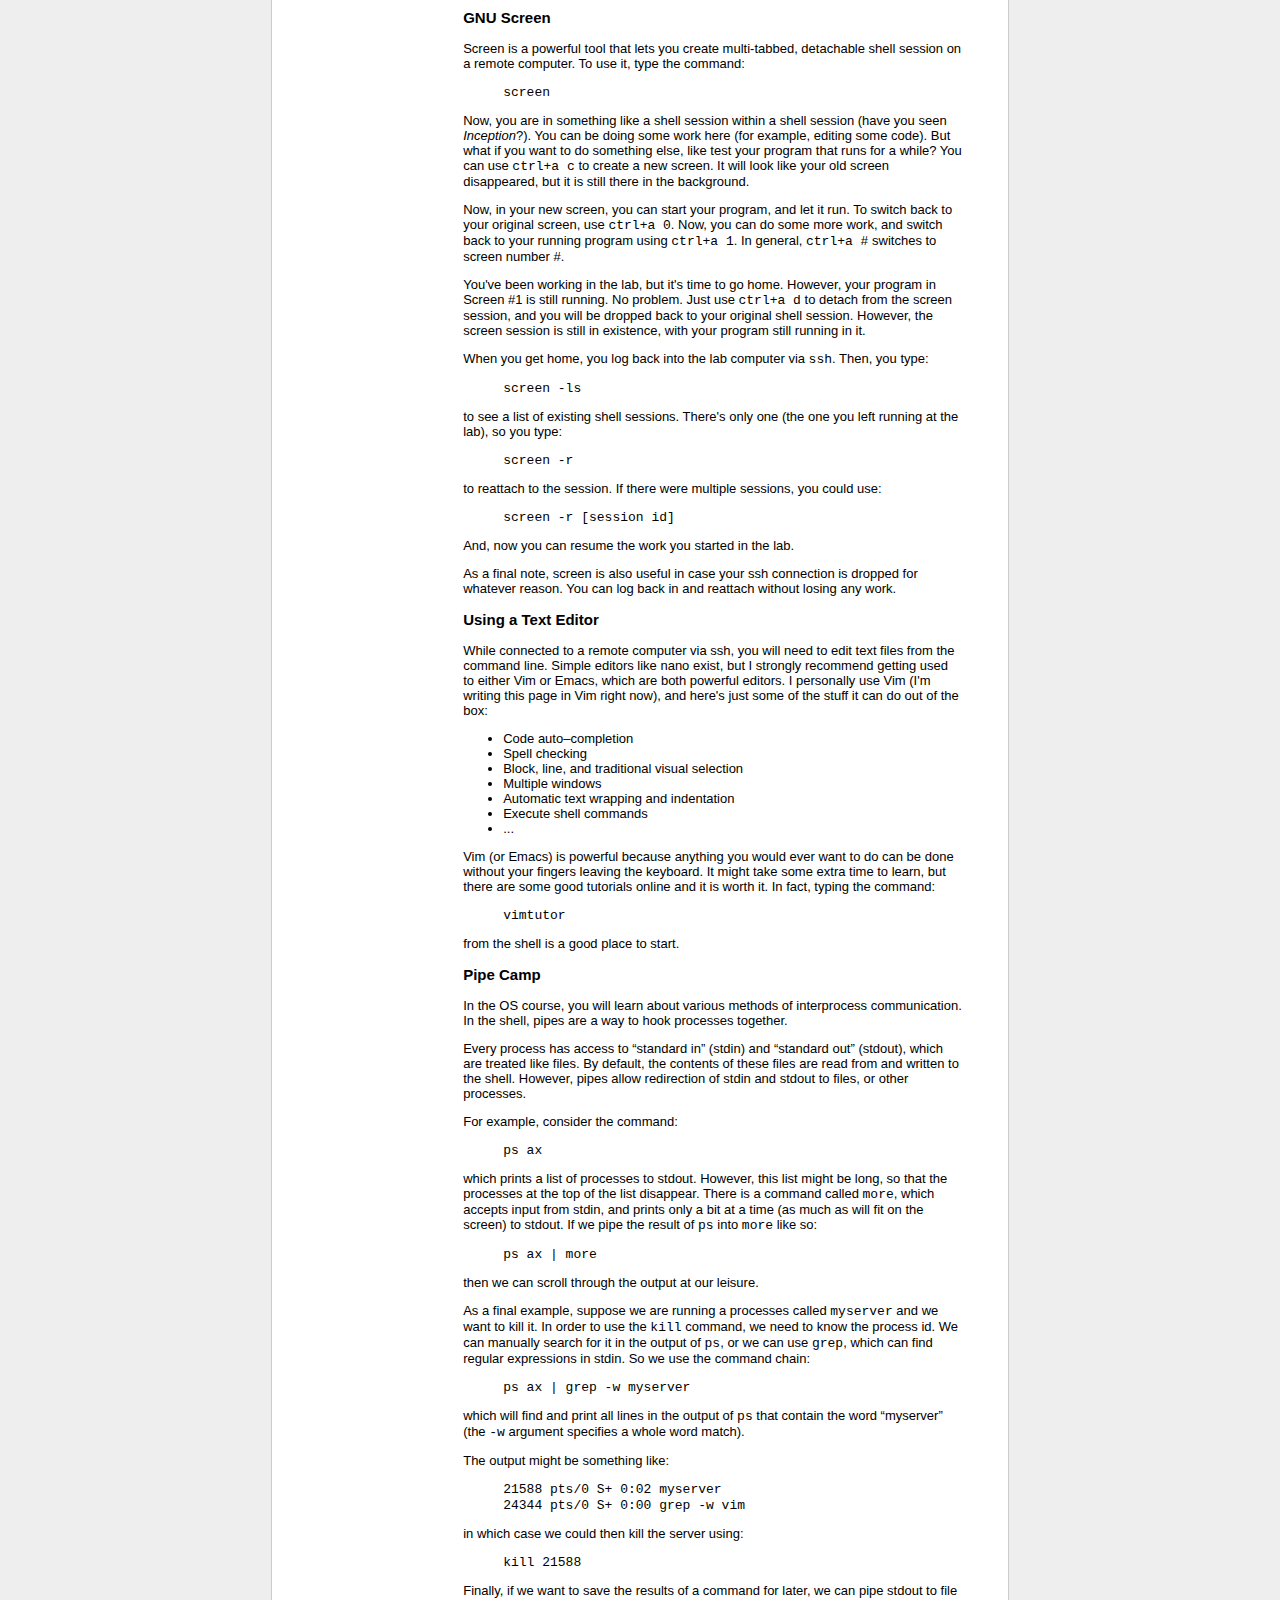
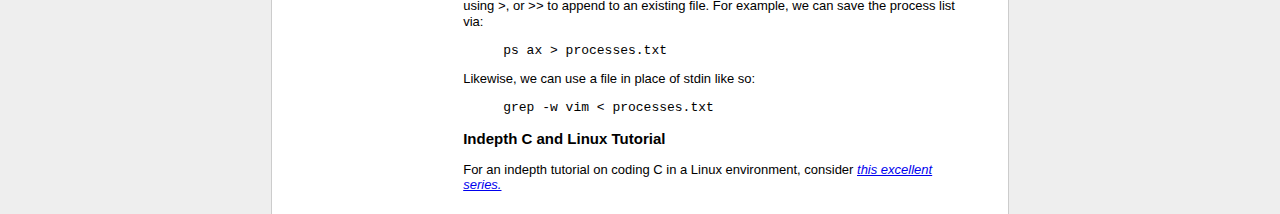
<file: intro.html>
<!DOCTYPE html>
<html>
<head>
	<title>EECS 338, Spring 2015: Intro to Linux</title>
	<link href="base-style.css" rel="stylesheet" type="text/css"/>
	<script type="text/javascript" src="nav.js"></script>
</head>
<body onLoad="nav('nav')">
<center>
<div class="content">
<div>
	<h1>CWRU EECS 338: <br>Introduction to Operating Systems and Concurrent Programming</h1>

	<h2>Intro to Linux</h2>
</div>
<div>
<table cellspacing="20px">
<COLGROUP width="20%"/>
<COLGROUP width="80%"/>
<tr>
<td id="nav" valign="top"></td>
<td valign="top">
<h2>Contents</h2>
<ol>
	<li><a href="#connecting">Connecting to a Unix Lab Computer</a></li>
	<li><a href="#files">Accessing Files on a Unix Lab Computer</a></li>
	<li><a href="#commands">Basic Unix Commands</a></li>
	<li><a href="#config">Configuration</a></li>
	<li><a href="#screen">Screen</a></li>
	<li><a href="#editor">Text Editors</a></li>
	<li><a href="#pipes">Pipes</a></li>
	<li><a href="#tutorial">Indepth C and Linux Tutorial</a></li>
</ol>
<h3><a name="connecting">Connecting to a Unix Lab Computer</a></h3>

<p>
	After your Unix lab account is created, you can use an ssh client
	to connect. SSH stands for <i>Secure SHell</i>, and opens an encrypted
	connection to a shell interface on a remote computer. From Mac OS X or Linux, you can
	connect using the command:

<blockquote><code>ssh abc123@eecslinab.case.edu</code></blockquote>

If you are using Windows, you will need to download the
<a href="http://www.chiark.greenend.org.uk/~sgtatham/putty/download.html">PuTTY</a>
ssh client (or something similar). With PuTTY, you specify the host name (eecslinab.case.edu) in
the
appropriate field, and you will be prompted for a user name when you login.
</p>
<p>
	If you are prompted to accept certificates and trust that you are connecting
	to the correct machine, then say &#8220;yes.&#8221; The password should be your CWRU Single
	Sign-On
	password. </p>

<h3><a name="files"></a>Accessing Files on a Unix Lab Computer</h3>

<p>
	Windows, Mac OS X, and Linux users can use a <a href="http://en.wikipedia.org/wiki/Graphical_user_interface">GUI</a> program called
	<a href="https://filezilla-project.org/">Filezilla</a> to copy
	files between the lab computer and your machine. The login process
	is similar to that for PuTTY. Read <a href="https://wiki.filezilla-project.org/Using#Connecting_to_an_FTP_server">these instructions</a> 
	for how to connect. (Note that you will be using the <i>SFTP</i> protocol <i>not FTP</i>, 
	so take care to regard the special <i>SFTP</i> instructions.) </p>

<p>
	Mac OS X and Linux/Unix <a href="http://en.wikipedia.org/wiki/Command-line_interface">CLI</a> users can use the command <code>scp</code>,
	which stands for <i>secure copy</i>. For a comprehensive list of examples
	please peruse <a href="http://www.hypexr.org/linux_scp_help.php">this website</a>, 
	otherwise see below: </p>
<p>
	To copy files in [dir] from your computer to the 
	lab computer, you can use this command on your computer:

<blockquote><code>scp -r [dir] abc123@eecslinab.case.edu:</code></blockquote>

Here, the <code>-r</code> indicates that the copy should be performed
recursively on the entire directory. If you just want to copy a single file
[file], all you need is:

<blockquote><code>scp [file] abc123@eecslinab.case.edu:</code></blockquote>
</p>
<p>
	By default, <code>abc123@eecslinab.case.edu:</code> specifies the home directory
	of the remote (lab) machine. If you want to copy into a subdirectory of your
	home directory, you can specify that information after the colon, such as:

<blockquote><code>scp [file] abc123@eecslinab.case.edu:EECS338/HW1/</code></blockquote>

</p>
<p>
	Copying files from the remote (lab) computer just works with the arguments
	reversed. So again, from your computer, issue the command:

<blockquote><code>scp -r abc123@eecslinab.case.edu:EECS338/HW1 [dir]</code></blockquote>

The copied files will be placed in [dir]. See the <code>man</code> page for more
details.
</p>
<p>
	There is probably also a GUI&#8211;based solution to connecting to the lab
	servers for Mac OS X and Linux, but I'm not familiar with the details for Mac or
	specific Linux distributions. But as an example, on Ubuntu it's under
	<i>Places</i>, <i>Connect to Server</i>, using SSH as server type. </p>

<h3><a name="commands">Basic Unix Commands</a></h3>
<dl>
	<dt><code>man [command]</code></dt>
	<dd>Prints manual entry (help info) for the given command</dd>
	<dt><code>ls</code></dt>
	<dd>Lists files in the current directory (use <code>-a</code> for all files, or
		<code>-l</code> for long version with extra information)
	</dd>
	<dt><code>cd [new directory]</code></dt>
	<dd>Change directory to [new directory]</dd>
	<dt><code>mv [source] [destination]</code></dt>
	<dd>Moves a file from source to destination (also used for renaming files)</dd>
	<dt><code>mkdir [new directory]</code></dt>
	<dd>Make directory called [new directory]</dd>
	<dt><code>rm [file]</code></dt>
	<dd>Remove a file (use <code>-r</code> for recursively removing a directory)</dd>
	<dt><code>ps</code></dt>
	<dd>List processes (use <code>ax</code> to list all processes)</dd>
	<dt><code>chmod [mode] [file]</code></dt>
	<dd>Change mode of a file (read/write/execute permissions)</dd>
</dl>
<h3><a name="config">Configuration</a></h3>

<p>
	On GitHub, there are some <a href="https://github.com/cwru-eecs338/dotfiles">configuration
	files</a>
	that will make it nicer to interact with the shell, screen, and Vim, described
	below.

<h3><a name="screen">GNU Screen</a></h3>

<p>
	Screen is a powerful tool that lets you create multi-tabbed, detachable
	shell session on a remote computer. To use it, type the command:
<blockquote><code>screen</code></blockquote>
Now, you are in something like a shell session within a shell session (have you seen
<i>Inception</i>?). You can be doing some work here (for example, editing some
code). But what if you want to do something else, like test your program that
runs for a while? You can use <code>ctrl+a c</code> to create a
new screen. It will look like your old screen disappeared, but it is still there
in the background.
</p>
<p>
	Now, in your new screen, you can start your program, and let it run. To switch
	back to your original screen, use <code>ctrl+a 0</code>. Now, you can do some
	more work, and switch back to your running program using <code>ctrl+a 1</code>.
	In general, <code>ctrl+a #</code> switches to screen number #. </p>

<p>
	You've been working in the lab, but it's time to go home. However, your program
	in Screen #1 is still running. No problem. Just use <code>ctrl+a d</code> to
	detach from the screen session, and you will be dropped back to your original
	shell session. However, the screen session is still in existence, with your
	program still running in it. </p>

<p>
	When you get home, you log back into the lab computer via <code>ssh</code>.
	Then, you type:
<blockquote><code>screen -ls</code></blockquote>
to see a list of existing shell sessions. There's only one (the one you left
running at the lab), so you type:
<blockquote><code>screen -r</code></blockquote>
to reattach to the session. If there were multiple sessions, you could use:
<blockquote><code>screen -r [session id]</code></blockquote>
And, now you can resume the work you started in the lab.
</p>
<p>
	As a final note, screen is also useful in case your ssh connection is dropped
	for whatever reason. You can log back in and reattach without losing any work. </p>

<h3><a name="editor">Using a Text Editor</a></h3>

<p>
	While connected to a remote computer via ssh, you will need to edit text files
	from the command line. Simple editors like nano exist, but I strongly recommend
	getting used to either Vim or Emacs, which are both powerful editors. I
	personally use Vim (I'm writing this page in Vim right now), and here's just
	some of the stuff it can do out of the box: </p>
<ul>
	<li>Code auto&#8211;completion</li>
	<li>Spell checking</li>
	<li>Block, line, and traditional visual selection</li>
	<li>Multiple windows</li>
	<li>Automatic text wrapping and indentation</li>
	<li>Execute shell commands</li>
	<li>...</li>
</ul>
<p>
	Vim (or Emacs) is powerful because anything you would ever want to do can be
	done without your fingers leaving the keyboard. It might take some extra time to
	learn, but there are some good tutorials online and it is worth it. In fact,
	typing the command:
<blockquote><code>vimtutor</code></blockquote>
from the shell is a good place to start.
</p>
<h3><a name="pipes">Pipe Camp</a></h3>

<p>
	In the OS course, you will learn about various methods of interprocess
	communication. In the shell, pipes are a way to hook processes together. </p>

<p>
	Every process has access to &#8220;standard in&#8221; (stdin) and
	&#8220;standard out&#8221; (stdout), which are treated like files. By default,
	the contents of these files are read from and written to the shell. However,
	pipes allow redirection of stdin and stdout to files, or other processes. </p>

<p>
	For example, consider the command:
<blockquote><code>ps ax</code></blockquote>
which prints a list of processes to stdout. However, this list might be long, so
that the processes at the top of the list disappear. There is a command called
<code>more</code>, which accepts input from stdin, and prints only a bit at a
time (as much as will fit on the screen) to stdout. If we pipe the result of
<code>ps</code> into <code>more</code> like so:
<blockquote><code>ps ax | more</code></blockquote>
then we can scroll through the output at our leisure.
</p>
<p>
	As a final example, suppose we are running a processes called
	<code>myserver</code> and we want to kill it. In order to use the
	<code>kill</code> command, we need to know the process id. We can manually
	search for it in the output of <code>ps</code>, or we can use <code>grep</code>,
	which can find regular expressions in stdin. So we use the command chain:
<blockquote><code>ps ax | grep -w myserver</code></blockquote>
which will find and print all lines in the output of <code>ps</code> that
contain the word &#8220;myserver&#8221; (the <code>-w</code> argument specifies
a whole word match).
</p>
<p>
	The output might be something like:
<blockquote><code>
	21588 pts/0 S+ 0:02 myserver <br/>
	24344 pts/0 S+ 0:00 grep -w vim
</code></blockquote>
in which case we could then kill the server using:
<blockquote><code>kill 21588</code></blockquote>
</p>
<p>
	Finally, if we want to save the results of a command for later, we can pipe
	stdout to file using <code>&gt;</code>, or <code>&gt;&gt;</code> to append to an
	existing file. For example, we can save the process list via:
<blockquote><code>ps ax &gt; processes.txt</code></blockquote>
Likewise, we can use a file in place of stdin like so:
<blockquote><code>grep -w vim &lt; processes.txt</code></blockquote>
</p>
<h3><a name="tutorial">Indepth C and Linux Tutorial</a></h3>
<p>
	For an indepth tutorial on coding C in a Linux environment, consider
	<a href="http://how-to.linuxcareer.com/c-development-on-linux-introduction"><i>this excellent series.</i></a>
</p>
</td>
</tr>
</table>
</div>
</div>
</center>
</body>
</html>
</file>
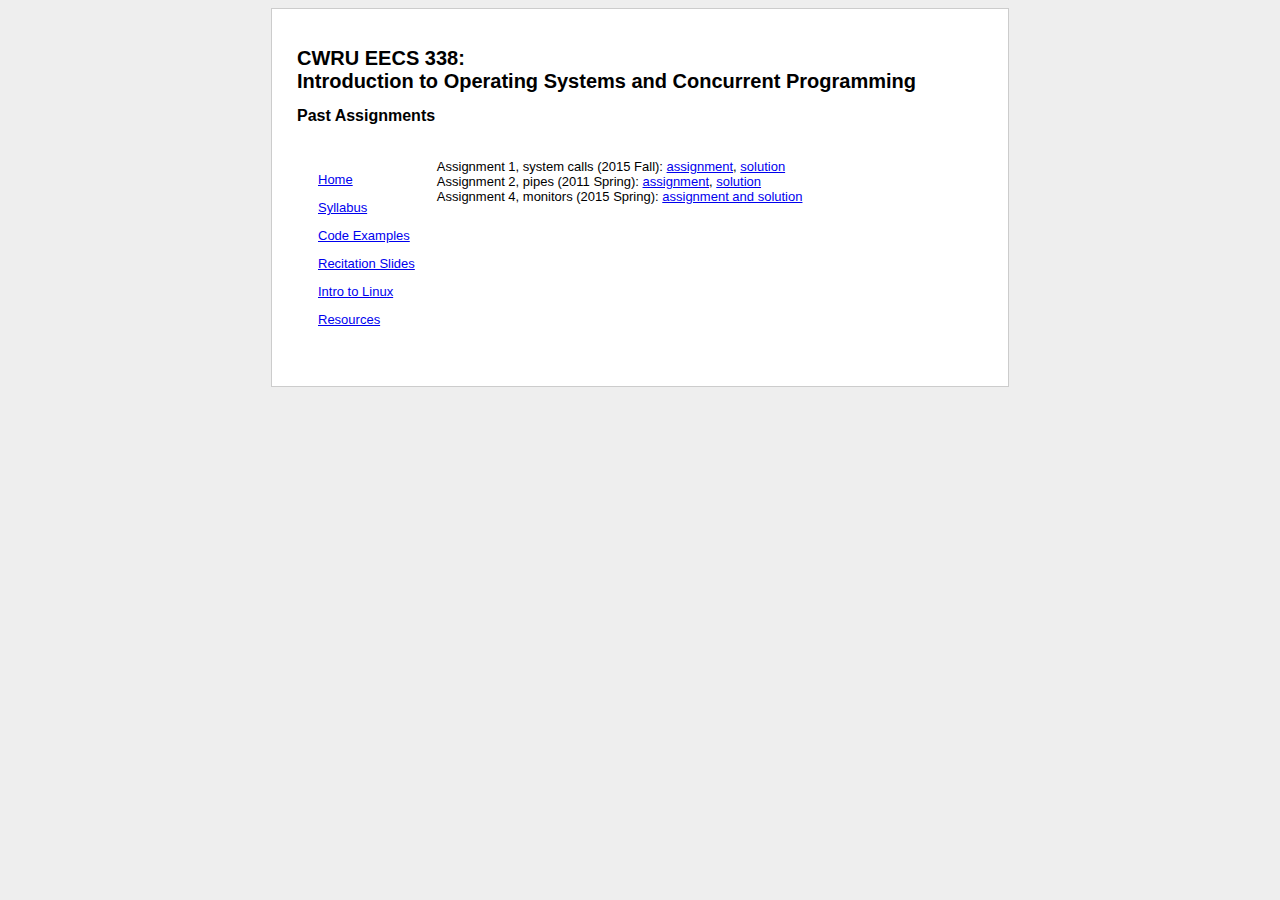
<file: past-assignments.html>
<!DOCTYPE html>
<html>
<head>
	<title>EECS 338: Past Assignments</title>
	<link href="base-style.css" rel="stylesheet" type="text/css"/>
	<script type="text/javascript" src="nav.js"></script>
</head>
<body onLoad="nav('nav')">
<center>
	<div class="content">
		<div>
			<h1>CWRU EECS 338: <br>Introduction to Operating Systems and Concurrent Programming</h1>

			<h2>Past Assignments</h2>
		</div>
		<div>
			<table cellspacing="20px">
				<COLGROUP width="20%"/>
				<COLGROUP width="80%"/>
				<tr>
					<td id="nav" valign="top"></td>
					<td valign="top">
						Assignment 1, system calls (2015 Fall): <a href="course-materials/past-assignments/2015-as1.pdf">assignment</a>, 
                                                  <a href="course-materials/past-assignments/2015-as1-solution.zip">solution</a>
                        <br>
						Assignment 2, pipes (2011 Spring): <a href="course-materials/past-assignments/2011-as2.pdf">assignment</a>, 
                                                  <a href="course-materials/past-assignments/2011-as2-solution.c">solution</a>
                        <br>
						Assignment 4, monitors (2015 Spring): <a href="course-materials/past-assignments/2015.as3.Monitors.Solns.pdf">assignment and solution</a>                                                  
                        <br>
					</td>
				</tr>
			</table>
		</div>
	</div>
</center>
</body>
</html>
</file>
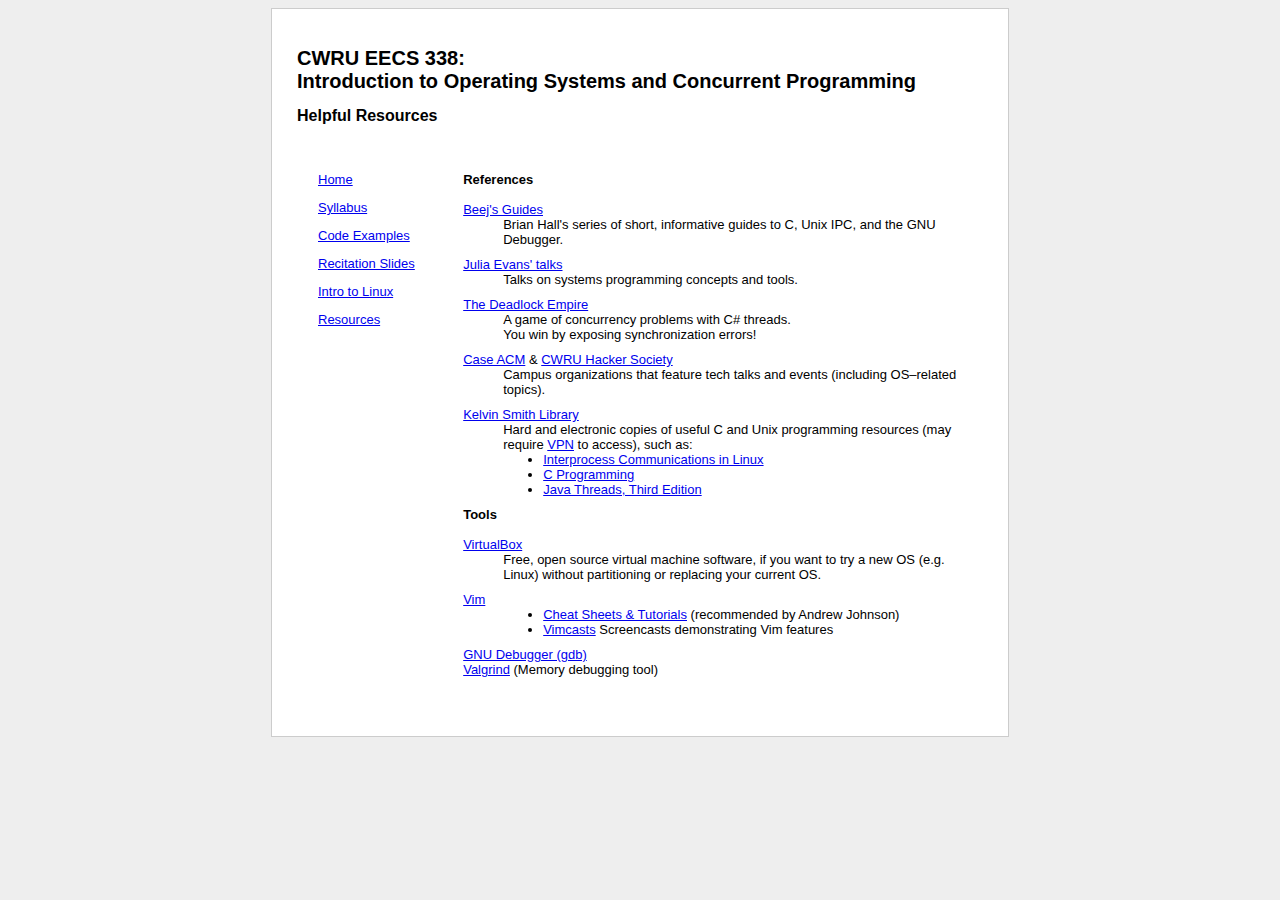
<file: resources.html>
<!DOCTYPE html>
<html>
<head>
	<title>EECS 338, Spring 2015: Resources</title>
	<link href="base-style.css" rel="stylesheet" type="text/css"/>
	<script type="text/javascript" src="nav.js"></script>
</head>
<body onLoad="nav('nav')">
<center>
	<div class="content">
		<div>
			<h1>CWRU EECS 338: <br>Introduction to Operating Systems and Concurrent Programming</h1>

			<h2>Helpful Resources</h2>
		</div>
		<div>
			<table cellspacing="20px">
				<COLGROUP width="20%"/>
				<COLGROUP width="80%"/>
				<tr>
					<td id="nav" valign="top"></td>
					<td valign="top">
						<dl>
							<dt><b>References</b><br><br></dt>
                            <!--
							<dt><a href="http://art.cwru.edu/338.S15/">Course Website</a> (<a
									href="338_mirror_02-29-12.tgz">Spring 2012 mirror</a>)
							</dt>
							<dd>The professor's course website contians numerous examples from
								previous assignments and links to TA pages from previous years.
							</dd>
                            -->
                            <dt><a href="http://beej.us/guide/">Beej's Guides</a></dt>
                            <dd>Brian Hall's series of short, informative guides to C, Unix IPC, and the GNU Debugger. </dd>
							<dt><a href="http://jvns.ca/talks/">Julia Evans' talks</a></dt>
                            <dd>Talks on systems programming concepts and tools.</dd>
                            <dt><a href="https://deadlockempire.github.io/">The Deadlock Empire</a></dt>
                            <dd>A game of concurrency problems with C# threads.  
                                <br>You win by exposing synchronization errors!</dd>
                            <dt><a href="http://acm.case.edu/">Case ACM</a> &amp; <a
									href="http://goto.case.edu/">CWRU Hacker Society</a></dt>
							<dd>Campus organizations that feature tech talks and events
								(including OS&#8211;related topics).
							</dd>
							<dt><a href="http://library.case.edu">Kelvin Smith Library</a></dt>
							<dd>Hard and electronic copies of useful C and Unix programming
								resources (may require <a
										href="https://vpnsetup.case.edu/">VPN</a> to access),
								such as:
								<ul>
									<li>
										<a href="http://proquest.safaribooksonline.com/book/operating-systems-and-server-administration/linux/0130460427">Interprocess
											Communications in Linux</a></li>
									<li>
										<a href="http://proquest.safaribooksonline.com/0321287630">C
											Programming</a></li>
									<li>
										<a href="http://proquest.safaribooksonline.com/book/programming/java/0596007825">Java
											Threads, Third Edition</a></li>
								</ul>
							</dd>
							<dt><b>Tools</b><br><br></dt>
							<dt><a href="http://www.virtualbox.org/">VirtualBox</a></dt>
							<dd>Free, open source virtual machine software, if you want to try a
								new OS (e.g. Linux) without partitioning or replacing your
								current OS.
							</dd>
							<dt><a href="http://www.vim.org/">Vim</a></dt>
                            <dd>
								<ul>
									<li>
										<a href="http://www.viemu.com/a_vi_vim_graphical_cheat_sheet_tutorial.html">Cheat
											Sheets &amp; Tutorials</a> (recommended by Andrew
										Johnson)
									</li>
									<li><a href="http://vimcasts.org/">Vimcasts</a> Screencasts
										demonstrating Vim features
									</li>
								</ul>
							</dd>
							<dt><a href="http://www.gnu.org/software/gdb/">GNU Debugger
								(gdb)</a></dt>
							<dt><a href="http://valgrind.org/">Valgrind</a> (Memory debugging
								tool)
							</dt>
						</dl>
					</td>
				</tr>
			</table>
		</div>
	</div>
</center>
</body>
</html>
</file>
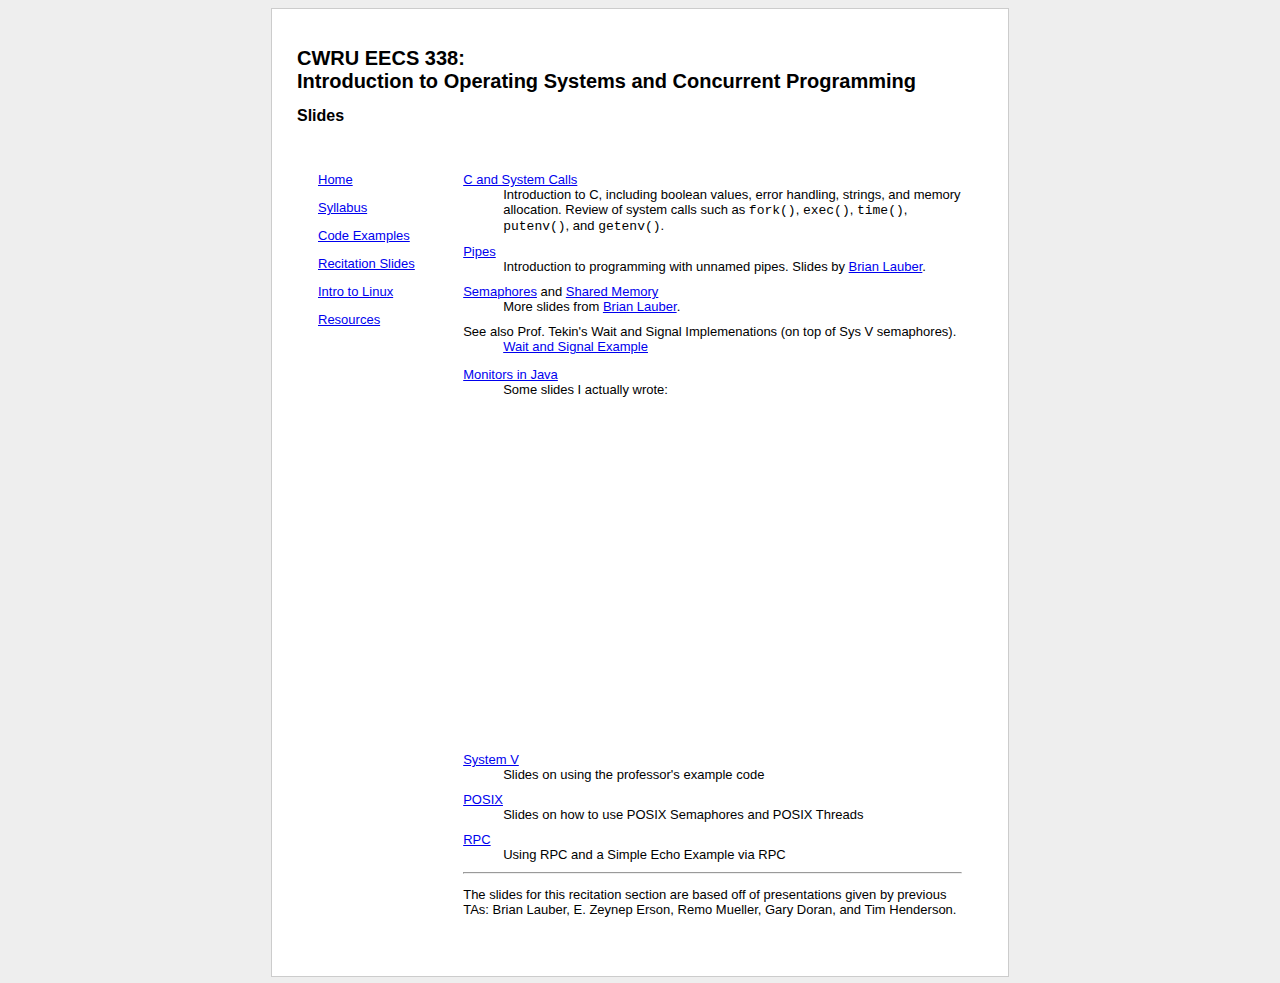
<file: slides.html>
<!DOCTYPE html>
<html>
<head>
	<title>EECS 338, Spring 2012: Slides</title>
	<link href="base-style.css" rel="stylesheet" type="text/css"/>
	<script type="text/javascript" src="nav.js"></script>
</head>
<body onLoad="nav('nav')">
<center>
	<div class="content">
		<div>
			<h1>CWRU EECS 338: <br>Introduction to Operating Systems and Concurrent Programming</h1>

			<h2>Slides</h2>
		</div>
		<div>
			<table cellspacing="20px">
				<COLGROUP width="20%"/>
				<COLGROUP width="80%"/>
				<tr>
					<td id="nav" valign="top"></td>
					<td valign="top">
						<dl>
							<dt><a href="slides/C_and_System_Calls.pdf">C and System Calls</a>
							</dt>
							<dd>
								Introduction to C, including boolean values, error handling,
								strings, and
								memory allocation. Review of system calls such as
								<code>fork()</code>,
								<code>exec()</code>, <code>time()</code>, <code>putenv()</code>,
								and
								<code>getenv()</code>.
							</dd>
							<dt><a href="slides/04Pipes.sxi.pdf">Pipes</a></dt>
							<dd>
								Introduction to programming with unnamed pipes. Slides by
								<a href="slides/bml8_338S06.tar.bz2">Brian Lauber</a>.
							</dd>
							<dt><a href="slides/05Semaphores.sxi.pdf">Semaphores</a> and
								<a href="slides/06SharedMem.sxi.pdf">Shared Memory</a></dt>
							<dd>
								More slides from
								<a href="slides/bml8_338S06.tar.bz2">Brian Lauber</a>.
							</dd>
							<dt>
								See also Prof. Tekin's Wait and Signal Implemenations (on top of
								Sys V semaphores).
							</dt>
							<dd>
								<a href="http://art.case.edu/338.s12/example.semaphore.html">
									Wait and Signal Example</a>
							</dd>
						</dl>
						<dt>
							<a href="https://docs.google.com/present/view?id=dhr6rtvj_191d8bzwpgj">
								Monitors in Java</a>
						</dt>
						<dd> Some slides I actually wrote:
							<iframe src="https://docs.google.com/present/embed?id=dhr6rtvj_191d8bzwpgj"
									frameborder="0" width="410" height="342"></iframe>
						</dd>
						<dt>
							<a href="https://docs.google.com/present/view?id=d37b66n_5c85qskgc">System
								V</a></dt>
						<dd>Slides on using the professor's example code</dd>

						<dt><a href="https://docs.google.com/present/view?id=d37b66n_4d93jp2g5">POSIX </a>
						</dt>
						<dd>Slides on how to use POSIX Semaphores and POSIX Threads</dd>

						<dt><a href="https://docs.google.com/present/view?id=d37b66n_7dwqwbfd7">RPC </a>
						</dt>
						<dd>Using RPC and a Simple Echo Example via RPC</dd>

						<hr/>
						<p>
							The slides for this recitation section are based off of
							presentations given by
							previous TAs: Brian Lauber, E. Zeynep Erson, Remo Mueller, Gary
							Doran,
							and Tim Henderson. </p>
					</td>
				</tr>
			</table>
		</div>
	</div>
</center>
</body>
</html>
</file>
<file: base-style.css>
body{
    background-color: rgb(238, 238, 238);
    font-family: Verdana, Helvetica, Arial, sans-serif;
    font-size: 13px;
}
div.content{
    background-color: white;
    border-color: rgb(204, 204, 204);
    border-style: solid;
    border-width: 1px;
    text-align: left;
    display: block;
    width: 686px;
    padding: 25px;
}
h1 {
    font-size: 20px;
}
h2 {
    font-size: 16px;
}
h3 {
    font-size: 15px;
}
dd {
    margin-bottom: 10px;
}
</file>
